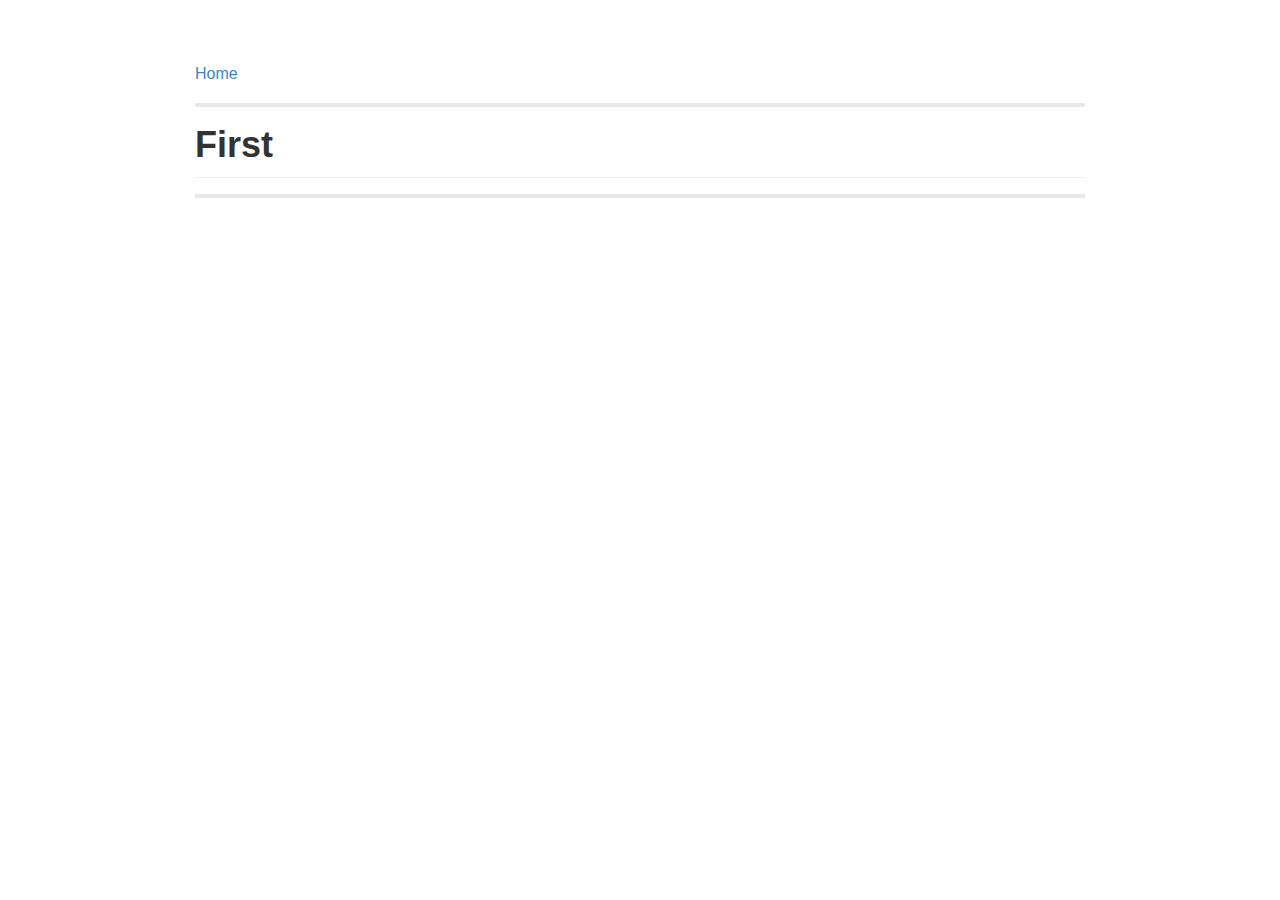
<file: pages/first.html>
<!DOCTYPE html><html><head><meta charset="utf-8"><meta name="viewport" content="width=device-width, initial-scale=1"><style>body {
  max-width: 980px;
  margin: 16px auto;
}

body .markdown-body
{
  padding: 45px;
}

@font-face {
  font-family: fontawesome-mini;
  src: url([data-uri]) format('woff');
}

.markdown-body {
  font-family: sans-serif;
  -ms-text-size-adjust: 100%;
  -webkit-text-size-adjust: 100%;
  color: #333333;
  overflow: hidden;
  font-family: "Helvetica Neue", Helvetica, "Segoe UI", Arial, freesans, sans-serif;
  font-size: 16px;
  line-height: 1.6;
  word-wrap: break-word;
}

.markdown-body a {
  background: transparent;
}

.markdown-body a:active,
.markdown-body a:hover {
  outline: 0;
}

.markdown-body b,
.markdown-body strong {
  font-weight: bold;
}

.markdown-body mark {
  background: #ff0;
  color: #000;
  font-style: italic;
  font-weight: bold;
}

.markdown-body sub,
.markdown-body sup {
  font-size: 75%;
  line-height: 0;
  position: relative;
  vertical-align: baseline;
}
.markdown-body sup {
  top: -0.5em;
}
.markdown-body sub {
  bottom: -0.25em;
}

.markdown-body h1 {
  font-size: 2em;
  margin: 0.67em 0;
}

.markdown-body img {
  border: 0;
}

.markdown-body hr {
  -moz-box-sizing: content-box;
  box-sizing: content-box;
  height: 0;
}

.markdown-body pre {
  overflow: auto;
}

.markdown-body code,
.markdown-body kbd,
.markdown-body pre,
.markdown-body samp {
  font-family: monospace, monospace;
  font-size: 1em;
}

.markdown-body input {
  color: inherit;
  font: inherit;
  margin: 0;
}

.markdown-body html input[disabled] {
  cursor: default;
}

.markdown-body input {
  line-height: normal;
}

.markdown-body input[type="checkbox"] {
  box-sizing: border-box;
  padding: 0;
}

.markdown-body table {
  border-collapse: collapse;
  border-spacing: 0;
}

.markdown-body td,
.markdown-body th {
  padding: 0;
}

.markdown-body .codehilitetable,
.markdown-body .highlighttable {
  border: 0;
  border-spacing: 0;
}

.markdown-body .codehilitetable tr,
.markdown-body .highlighttable {
  border: 0;
}

.markdown-body .codehilitetable pre,
.markdown-body .codehilitetable div.codehilite,
.markdown-body .highlighttable pre,
.markdown-body .highlighttable div.highlight {
  margin: 0;
}

.markdown-body .linenos,
.markdown-body .code,
.markdown-body .codehilitetable td,
.markdown-body .highlighttable td {
  border: 0;
  padding: 0;
}

.markdown-body td:not(.linenos) .linenodiv {
  padding: 0 !important;
}

.markdown-body .code {
  width: 100%;
}

.markdown-body .linenos div pre,
.markdown-body .linenodiv pre,
.markdown-body .linenodiv {
  border: 0;
  -webkit-border-radius: 0;
  -moz-border-radius: 0;
  border-radius: 0;
  -webkit-border-top-left-radius: 3px;
  -webkit-border-bottom-left-radius: 3px;
  -moz-border-radius-topleft: 3px;
  -moz-border-radius-bottomleft: 3px;
  border-top-left-radius: 3px;
  border-bottom-left-radius: 3px;
}

.markdown-body .code div pre,
.markdown-body .code div {
  border: 0;
  -webkit-border-radius: 0;
  -moz-border-radius: 0;
  border-radius: 0;
  -webkit-border-top-right-radius: 3px;
  -webkit-border-bottom-right-radius: 3px;
  -moz-border-radius-topright: 3px;
  -moz-border-radius-bottomright: 3px;
  border-top-right-radius: 3px;
  border-bottom-right-radius: 3px;
}

.markdown-body * {
  -moz-box-sizing: border-box;
  box-sizing: border-box;
}

.markdown-body input {
  font: 13px Helvetica, arial, freesans, clean, sans-serif, "Segoe UI Emoji", "Segoe UI Symbol";
  line-height: 1.4;
}

.markdown-body a {
  color: #4183c4;
  text-decoration: none;
}

.markdown-body a:hover,
.markdown-body a:focus,
.markdown-body a:active {
  text-decoration: underline;
}

.markdown-body hr {
  height: 0;
  margin: 15px 0;
  overflow: hidden;
  background: transparent;
  border: 0;
  border-bottom: 1px solid #ddd;
}

.markdown-body hr:before,
.markdown-body hr:after {
  display: table;
  content: " ";
}

.markdown-body hr:after {
  clear: both;
}

.markdown-body h1,
.markdown-body h2,
.markdown-body h3,
.markdown-body h4,
.markdown-body h5,
.markdown-body h6 {
  margin-top: 15px;
  margin-bottom: 15px;
  line-height: 1.1;
}

.markdown-body h1 {
  font-size: 30px;
}

.markdown-body h2 {
  font-size: 21px;
}

.markdown-body h3 {
  font-size: 16px;
}

.markdown-body h4 {
  font-size: 14px;
}

.markdown-body h5 {
  font-size: 12px;
}

.markdown-body h6 {
  font-size: 11px;
}

.markdown-body blockquote {
  margin: 0;
}

.markdown-body ul,
.markdown-body ol {
  padding: 0;
  margin-top: 0;
  margin-bottom: 0;
}

.markdown-body ol ol,
.markdown-body ul ol {
  list-style-type: lower-roman;
}

.markdown-body ul ul ol,
.markdown-body ul ol ol,
.markdown-body ol ul ol,
.markdown-body ol ol ol {
  list-style-type: lower-alpha;
}

.markdown-body dd {
  margin-left: 0;
}

.markdown-body code,
.markdown-body pre,
.markdown-body samp {
  font-family: Consolas, "Liberation Mono", Menlo, Courier, monospace;
  font-size: 12px;
}

.markdown-body pre {
  margin-top: 0;
  margin-bottom: 0;
}

.markdown-body kbd {
  background-color: #e7e7e7;
  background-image: -moz-linear-gradient(#fefefe, #e7e7e7);
  background-image: -webkit-linear-gradient(#fefefe, #e7e7e7);
  background-image: linear-gradient(#fefefe, #e7e7e7);
  background-repeat: repeat-x;
  border-radius: 2px;
  border: 1px solid #cfcfcf;
  color: #000;
  padding: 3px 5px;
  line-height: 10px;
  font: 11px Consolas, "Liberation Mono", Menlo, Courier, monospace;
  display: inline-block;
}

.markdown-body>*:first-child {
  margin-top: 0 !important;
}

.markdown-body>*:last-child {
  margin-bottom: 0 !important;
}

.markdown-body .headerlink {
  font: normal 400 16px fontawesome-mini;
  vertical-align: middle;
  margin-left: -16px;
  float: left;
  display: inline-block;
  text-decoration: none;
  opacity: 0;
  color: #333;
}

.markdown-body .headerlink:focus {
  outline: none;
}

.markdown-body h1 .headerlink {
  margin-top: 0.8rem;
}

.markdown-body h2 .headerlink,
.markdown-body h3 .headerlink {
  margin-top: 0.6rem;
}

.markdown-body h4 .headerlink {
  margin-top: 0.2rem;
}

.markdown-body h5 .headerlink,
.markdown-body h6 .headerlink {
  margin-top: 0;
}

.markdown-body .headerlink:hover,
.markdown-body h1:hover .headerlink,
.markdown-body h2:hover .headerlink,
.markdown-body h3:hover .headerlink,
.markdown-body h4:hover .headerlink,
.markdown-body h5:hover .headerlink,
.markdown-body h6:hover .headerlink {
  opacity: 1;
  text-decoration: none;
}

.markdown-body h1 {
  padding-bottom: 0.3em;
  font-size: 2.25em;
  line-height: 1.2;
  border-bottom: 1px solid #eee;
}

.markdown-body h2 {
  padding-bottom: 0.3em;
  font-size: 1.75em;
  line-height: 1.225;
  border-bottom: 1px solid #eee;
}

.markdown-body h3 {
  font-size: 1.5em;
  line-height: 1.43;
}

.markdown-body h4 {
  font-size: 1.25em;
}

.markdown-body h5 {
  font-size: 1em;
}

.markdown-body h6 {
  font-size: 1em;
  color: #777;
}

.markdown-body p,
.markdown-body blockquote,
.markdown-body ul,
.markdown-body ol,
.markdown-body dl,
.markdown-body table,
.markdown-body pre,
.markdown-body .admonition {
  margin-top: 0;
  margin-bottom: 16px;
}

.markdown-body hr {
  height: 4px;
  padding: 0;
  margin: 16px 0;
  background-color: #e7e7e7;
  border: 0 none;
}

.markdown-body ul,
.markdown-body ol {
  padding-left: 2em;
}

.markdown-body ul ul,
.markdown-body ul ol,
.markdown-body ol ol,
.markdown-body ol ul {
  margin-top: 0;
  margin-bottom: 0;
}

.markdown-body li>p {
  margin-top: 16px;
}

.markdown-body dl {
  padding: 0;
}

.markdown-body dl dt {
  padding: 0;
  margin-top: 16px;
  font-size: 1em;
  font-style: italic;
  font-weight: bold;
}

.markdown-body dl dd {
  padding: 0 16px;
  margin-bottom: 16px;
}

.markdown-body blockquote {
  padding: 0 15px;
  color: #777;
  border-left: 4px solid #ddd;
}

.markdown-body blockquote>:first-child {
  margin-top: 0;
}

.markdown-body blockquote>:last-child {
  margin-bottom: 0;
}

.markdown-body table {
  display: block;
  width: 100%;
  overflow: auto;
  word-break: normal;
  word-break: keep-all;
}

.markdown-body table th {
  font-weight: bold;
}

.markdown-body table th,
.markdown-body table td {
  padding: 6px 13px;
  border: 1px solid #ddd;
}

.markdown-body table tr {
  background-color: #fff;
  border-top: 1px solid #ccc;
}

.markdown-body table tr:nth-child(2n) {
  background-color: #f8f8f8;
}

.markdown-body img {
  max-width: 100%;
  -moz-box-sizing: border-box;
  box-sizing: border-box;
}

.markdown-body code,
.markdown-body samp {
  padding: 0;
  padding-top: 0.2em;
  padding-bottom: 0.2em;
  margin: 0;
  font-size: 85%;
  border-radius: 3px;
}

.markdown-body code:not(.highlight):not(.codehilite), .markdown-body samp {
  background-color: rgba(0,0,0,0.04);
}

.markdown-body code:before,
.markdown-body code:after {
  letter-spacing: -0.2em;
  content: "\00a0";
}

.markdown-body pre>code {
  padding: 0;
  margin: 0;
  font-size: 100%;
  word-break: normal;
  white-space: pre;
  background: transparent;
  border: 0;
}

.markdown-body .codehilite,
.markdown-body .highlight {
  margin-bottom: 16px;
}

.markdown-body .codehilite pre,
.markdown-body .highlight pre,
.markdown-body pre {
  padding: 16px;
  overflow: auto;
  font-size: 85%;
  line-height: 1.45;
}

.markdown-body .codehilite,
.markdown-body .highlight,
.markdown-body pre {
  border-radius: 3px;
}

.markdown-body :not(.highlight) > pre {
  background-color: #f7f7f7;
}

.markdown-body .codehilite pre,
.markdown-body .highlight pre {
  margin-bottom: 0;
  word-break: normal;
}

.markdown-body pre {
  word-wrap: normal;
}

.markdown-body pre code {
  display: inline;
  max-width: initial;
  padding: 0;
  margin: 0;
  overflow: initial;
  line-height: inherit;
  word-wrap: normal;
  background-color: transparent;
  border: 0;
}

.markdown-body pre code:before,
.markdown-body pre code:after {
  content: normal;
}

/* Admonition */
.markdown-body .admonition {
  -webkit-border-radius: 3px;
  -moz-border-radius: 3px;
  position: relative;
  border-radius: 3px;
  border: 1px solid #e0e0e0;
  border-left: 6px solid #333;
  padding: 10px 10px 10px 30px;
}

.markdown-body .admonition table {
  color: #333;
}

.markdown-body .admonition p {
  padding: 0;
}

.markdown-body .admonition-title {
  font-weight: bold;
  margin: 0;
}

.markdown-body .admonition>.admonition-title {
  color: #333;
}

.markdown-body .attention>.admonition-title {
  color: #a6d796;
}

.markdown-body .caution>.admonition-title {
  color: #d7a796;
}

.markdown-body .hint>.admonition-title {
  color: #96c6d7;
}

.markdown-body .danger>.admonition-title {
  color: #c25f77;
}

.markdown-body .question>.admonition-title {
  color: #96a6d7;
}

.markdown-body .note>.admonition-title {
  color: #d7c896;
}

.markdown-body .admonition:before,
.markdown-body .attention:before,
.markdown-body .caution:before,
.markdown-body .hint:before,
.markdown-body .danger:before,
.markdown-body .question:before,
.markdown-body .note:before {
  font: normal normal 16px fontawesome-mini;
  -moz-osx-font-smoothing: grayscale;
  -webkit-user-select: none;
  -moz-user-select: none;
  -ms-user-select: none;
  user-select: none;
  line-height: 1.5;
  color: #333;
  position: absolute;
  left: 0;
  top: 0;
  padding-top: 10px;
  padding-left: 10px;
}

.markdown-body .admonition:before {
  content: "\f056\00a0";
  color: 333;
}

.markdown-body .attention:before {
  content: "\f058\00a0";
  color: #a6d796;
}

.markdown-body .caution:before {
  content: "\f06a\00a0";
  color: #d7a796;
}

.markdown-body .hint:before {
  content: "\f05a\00a0";
  color: #96c6d7;
}

.markdown-body .danger:before {
  content: "\f057\00a0";
  color: #c25f77;
}

.markdown-body .question:before {
  content: "\f059\00a0";
  color: #96a6d7;
}

.markdown-body .note:before {
  content: "\f040\00a0";
  color: #d7c896;
}

.markdown-body .admonition::after {
  content: normal;
}

.markdown-body .attention {
  border-left: 6px solid #a6d796;
}

.markdown-body .caution {
  border-left: 6px solid #d7a796;
}

.markdown-body .hint {
  border-left: 6px solid #96c6d7;
}

.markdown-body .danger {
  border-left: 6px solid #c25f77;
}

.markdown-body .question {
  border-left: 6px solid #96a6d7;
}

.markdown-body .note {
  border-left: 6px solid #d7c896;
}

.markdown-body .admonition>*:first-child {
  margin-top: 0 !important;
}

.markdown-body .admonition>*:last-child {
  margin-bottom: 0 !important;
}

/* progress bar*/
.markdown-body .progress {
  display: block;
  width: 300px;
  margin: 10px 0;
  height: 24px;
  -webkit-border-radius: 3px;
  -moz-border-radius: 3px;
  border-radius: 3px;
  background-color: #ededed;
  position: relative;
  box-shadow: inset -1px 1px 3px rgba(0, 0, 0, .1);
}

.markdown-body .progress-label {
  position: absolute;
  text-align: center;
  font-weight: bold;
  width: 100%; margin: 0;
  line-height: 24px;
  color: #333;
  text-shadow: 1px 1px 0 #fefefe, -1px -1px 0 #fefefe, -1px 1px 0 #fefefe, 1px -1px 0 #fefefe, 0 1px 0 #fefefe, 0 -1px 0 #fefefe, 1px 0 0 #fefefe, -1px 0 0 #fefefe, 1px 1px 2px #000;
  -webkit-font-smoothing: antialiased !important;
  white-space: nowrap;
  overflow: hidden;
}

.markdown-body .progress-bar {
  height: 24px;
  float: left;
  -webkit-border-radius: 3px;
  -moz-border-radius: 3px;
  border-radius: 3px;
  background-color: #96c6d7;
  box-shadow: inset 0 1px 0 rgba(255, 255, 255, .5), inset 0 -1px 0 rgba(0, 0, 0, .1);
  background-size: 30px 30px;
  background-image: -webkit-linear-gradient(
    135deg, rgba(255, 255, 255, .4) 27%,
    transparent 27%,
    transparent 52%, rgba(255, 255, 255, .4) 52%,
    rgba(255, 255, 255, .4) 77%,
    transparent 77%, transparent
  );
  background-image: -moz-linear-gradient(
    135deg,
    rgba(255, 255, 255, .4) 27%, transparent 27%,
    transparent 52%, rgba(255, 255, 255, .4) 52%,
    rgba(255, 255, 255, .4) 77%, transparent 77%,
    transparent
  );
  background-image: -ms-linear-gradient(
    135deg,
    rgba(255, 255, 255, .4) 27%, transparent 27%,
    transparent 52%, rgba(255, 255, 255, .4) 52%,
    rgba(255, 255, 255, .4) 77%, transparent 77%,
    transparent
  );
  background-image: -o-linear-gradient(
    135deg,
    rgba(255, 255, 255, .4) 27%, transparent 27%,
    transparent 52%, rgba(255, 255, 255, .4) 52%,
    rgba(255, 255, 255, .4) 77%, transparent 77%,
    transparent
  );
  background-image: linear-gradient(
    135deg,
    rgba(255, 255, 255, .4) 27%, transparent 27%,
    transparent 52%, rgba(255, 255, 255, .4) 52%,
    rgba(255, 255, 255, .4) 77%, transparent 77%,
    transparent
  );
}

.markdown-body .progress-100plus .progress-bar {
  background-color: #a6d796;
}

.markdown-body .progress-80plus .progress-bar {
  background-color: #c6d796;
}

.markdown-body .progress-60plus .progress-bar {
  background-color: #d7c896;
}

.markdown-body .progress-40plus .progress-bar {
  background-color: #d7a796;
}

.markdown-body .progress-20plus .progress-bar {
  background-color: #d796a6;
}

.markdown-body .progress-0plus .progress-bar {
  background-color: #c25f77;
}

.markdown-body .candystripe-animate .progress-bar{
  -webkit-animation: animate-stripes 3s linear infinite;
  -moz-animation: animate-stripes 3s linear infinite;
  animation: animate-stripes 3s linear infinite;
}

@-webkit-keyframes animate-stripes {
  0% {
    background-position: 0 0;
  }

  100% {
    background-position: 60px 0;
  }
}

@-moz-keyframes animate-stripes {
  0% {
    background-position: 0 0;
  }

  100% {
    background-position: 60px 0;
  }
}

@keyframes animate-stripes {
  0% {
    background-position: 0 0;
  }

  100% {
    background-position: 60px 0;
  }
}

.markdown-body .gloss .progress-bar {
  box-shadow:
    inset 0 4px 12px rgba(255, 255, 255, .7),
    inset 0 -12px 0 rgba(0, 0, 0, .05);
}

/* MultiMarkdown Critic Blocks */
.markdown-body .critic_mark {
  background: #ff0;
}

.markdown-body .critic_delete {
  color: #c82829;
  text-decoration: line-through;
}

.markdown-body .critic_insert {
  color: #718c00 ;
  text-decoration: underline;
}

.markdown-body .critic_comment {
  color: #8e908c;
  font-style: italic;
}

.markdown-body .headeranchor {
  font: normal normal 16px fontawesome-mini;
  line-height: 1;
  display: inline-block;
  text-decoration: none;
  -webkit-font-smoothing: antialiased;
  -moz-osx-font-smoothing: grayscale;
  -webkit-user-select: none;
  -moz-user-select: none;
  -ms-user-select: none;
  user-select: none;
}

.headeranchor:before {
  content: '\e157';
}

.markdown-body .task-list-item {
  list-style-type: none;
}

.markdown-body .task-list-item+.task-list-item {
  margin-top: 3px;
}

.markdown-body .task-list-item input {
  margin: 0 4px 0.25em -20px;
  vertical-align: middle;
}

.markdown-body diagram-div, .markdown-body div.uml-sequence-diagram, .markdown-body, div.uml-flowchart {
  overflow: auto;
}

/* Media */
@media only screen and (min-width: 480px) {
  .markdown-body {
    font-size:14px;
  }
}

@media only screen and (min-width: 768px) {
  .markdown-body {
    font-size:16px;
  }
}

@media print {
  .markdown-body * {
    background: transparent !important;
    color: black !important;
    filter:none !important;
    -ms-filter: none !important;
  }

  .markdown-body {
    font-size:12pt;
    max-width:100%;
    outline:none;
    border: 0;
  }

  .markdown-body a,
  .markdown-body a:visited {
    text-decoration: underline;
  }

  .markdown-body .headeranchor-link {
    display: none;
  }

  .markdown-body a[href]:after {
    content: " (" attr(href) ")";
  }

  .markdown-body abbr[title]:after {
    content: " (" attr(title) ")";
  }

  .markdown-body .ir a:after,
  .markdown-body a[href^="javascript:"]:after,
  .markdown-body a[href^="#"]:after {
    content: "";
  }

  .markdown-body pre {
    white-space: pre;
    white-space: pre-wrap;
    word-wrap: break-word;
  }

  .markdown-body pre,
  .markdown-body blockquote {
    border: 1px solid #999;
    padding-right: 1em;
    page-break-inside: avoid;
  }

  .markdown-body .progress,
  .markdown-body .progress-bar {
    -moz-box-shadow: none;
    -webkit-box-shadow: none;
    box-shadow: none;
  }

  .markdown-body .progress {
    border: 1px solid #ddd;
  }

  .markdown-body .progress-bar {
    height: 22px;
    border-right: 1px solid #ddd;
  }

  .markdown-body tr,
  .markdown-body img {
    page-break-inside: avoid;
  }

  .markdown-body img {
    max-width: 100% !important;
  }

  .markdown-body p,
  .markdown-body h2,
  .markdown-body h3 {
    orphans: 3;
    widows: 3;
  }

  .markdown-body h2,
  .markdown-body h3 {
    page-break-after: avoid;
  }
}
</style><style>/*GitHub*/
.highlight {background-color:#f7f7f7;color:#333333;}
.highlight .hll {background-color:#ffffcc;}
.highlight .c{color:#999988;font-style:italic}
.highlight .err{color:#a61717;background-color:#e3d2d2}
.highlight .k{font-weight:bold}
.highlight .o{font-weight:bold}
.highlight .cm{color:#999988;font-style:italic}
.highlight .cp{color:#999999;font-weight:bold}
.highlight .c1{color:#999988;font-style:italic}
.highlight .cs{color:#999999;font-weight:bold;font-style:italic}
.highlight .gd{color:#000000;background-color:#ffdddd}
.highlight .ge{font-style:italic}
.highlight .gr{color:#aa0000}
.highlight .gh{color:#999999}
.highlight .gi{color:#000000;background-color:#ddffdd}
.highlight .go{color:#888888}
.highlight .gp{color:#555555}
.highlight .gs{font-weight:bold}
.highlight .gu{color:#800080;font-weight:bold}
.highlight .gt{color:#aa0000}
.highlight .kc{font-weight:bold}
.highlight .kd{font-weight:bold}
.highlight .kn{font-weight:bold}
.highlight .kp{font-weight:bold}
.highlight .kr{font-weight:bold}
.highlight .kt{color:#445588;font-weight:bold}
.highlight .m{color:#009999}
.highlight .s{color:#dd1144}
.highlight .n{color:#333333}
.highlight .na{color:teal}
.highlight .nb{color:#0086b3}
.highlight .nc{color:#445588;font-weight:bold}
.highlight .no{color:teal}
.highlight .ni{color:purple}
.highlight .ne{color:#990000;font-weight:bold}
.highlight .nf{color:#990000;font-weight:bold}
.highlight .nn{color:#555555}
.highlight .nt{color:navy}
.highlight .nv{color:teal}
.highlight .ow{font-weight:bold}
.highlight .w{color:#bbbbbb}
.highlight .mf{color:#009999}
.highlight .mh{color:#009999}
.highlight .mi{color:#009999}
.highlight .mo{color:#009999}
.highlight .sb{color:#dd1144}
.highlight .sc{color:#dd1144}
.highlight .sd{color:#dd1144}
.highlight .s2{color:#dd1144}
.highlight .se{color:#dd1144}
.highlight .sh{color:#dd1144}
.highlight .si{color:#dd1144}
.highlight .sx{color:#dd1144}
.highlight .sr{color:#009926}
.highlight .s1{color:#dd1144}
.highlight .ss{color:#990073}
.highlight .bp{color:#999999}
.highlight .vc{color:teal}
.highlight .vg{color:teal}
.highlight .vi{color:teal}
.highlight .il{color:#009999}
.highlight .gc{color:#999;background-color:#EAF2F5}
</style><title>first</title></head><body><article class="markdown-body"><p><a href="https://jim20220214.github.io/Site/">Home</a></p>
<hr />
<h1 id="first">First<a class="headerlink" href="#first" title="Permanent link"></a></h1>
<hr /></article></body></html>
</file>
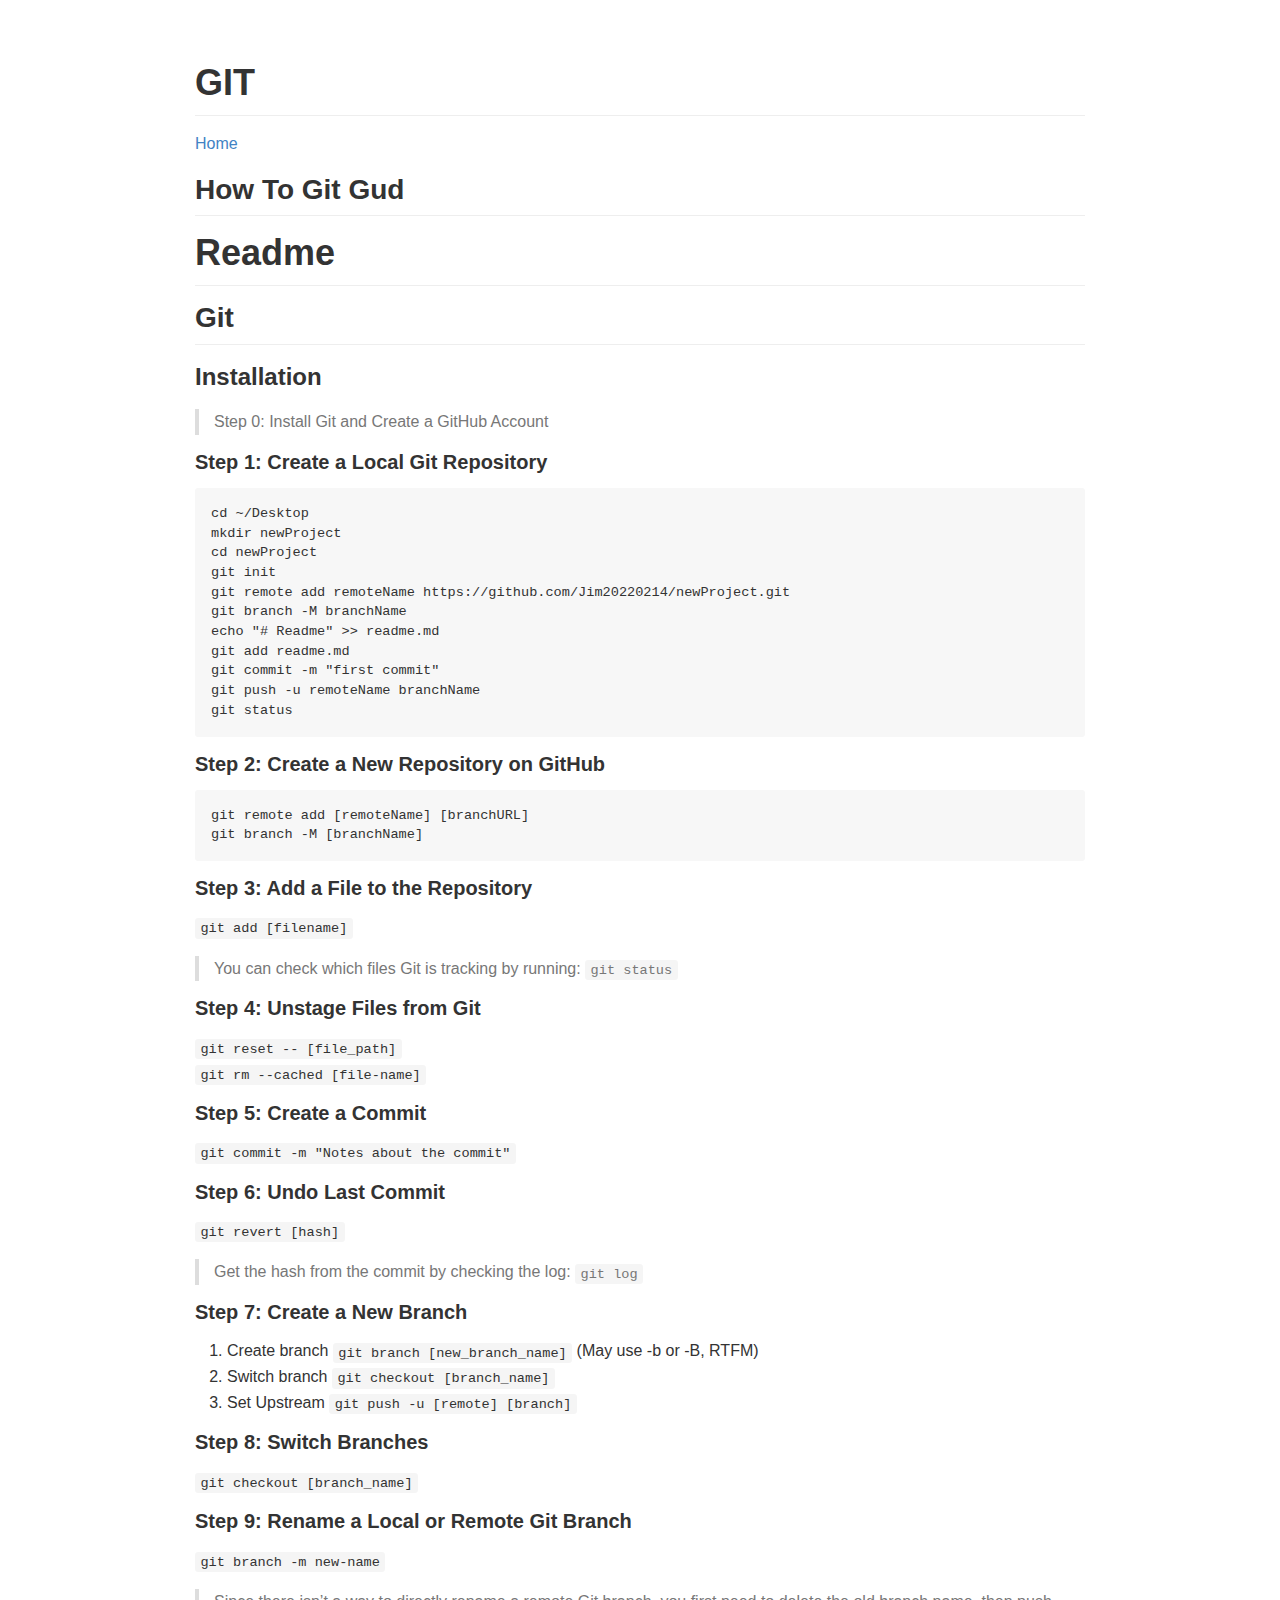
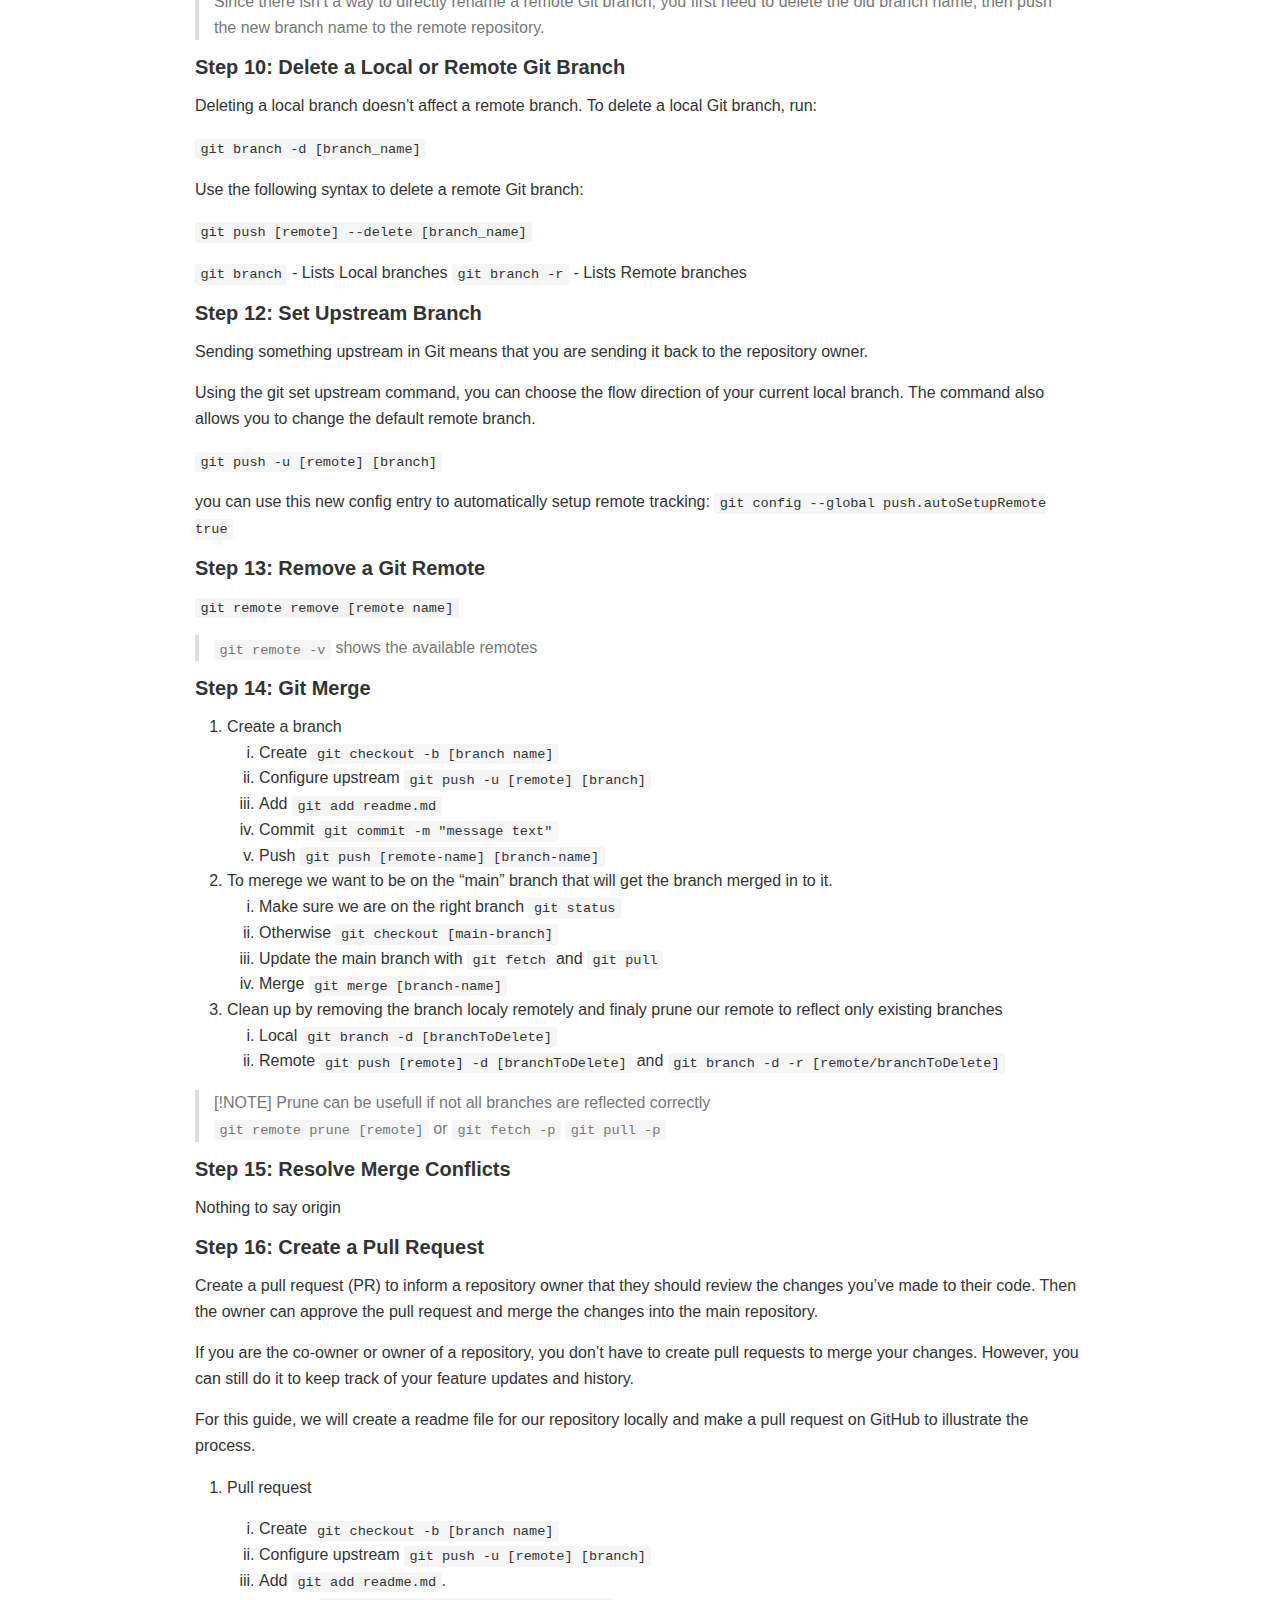
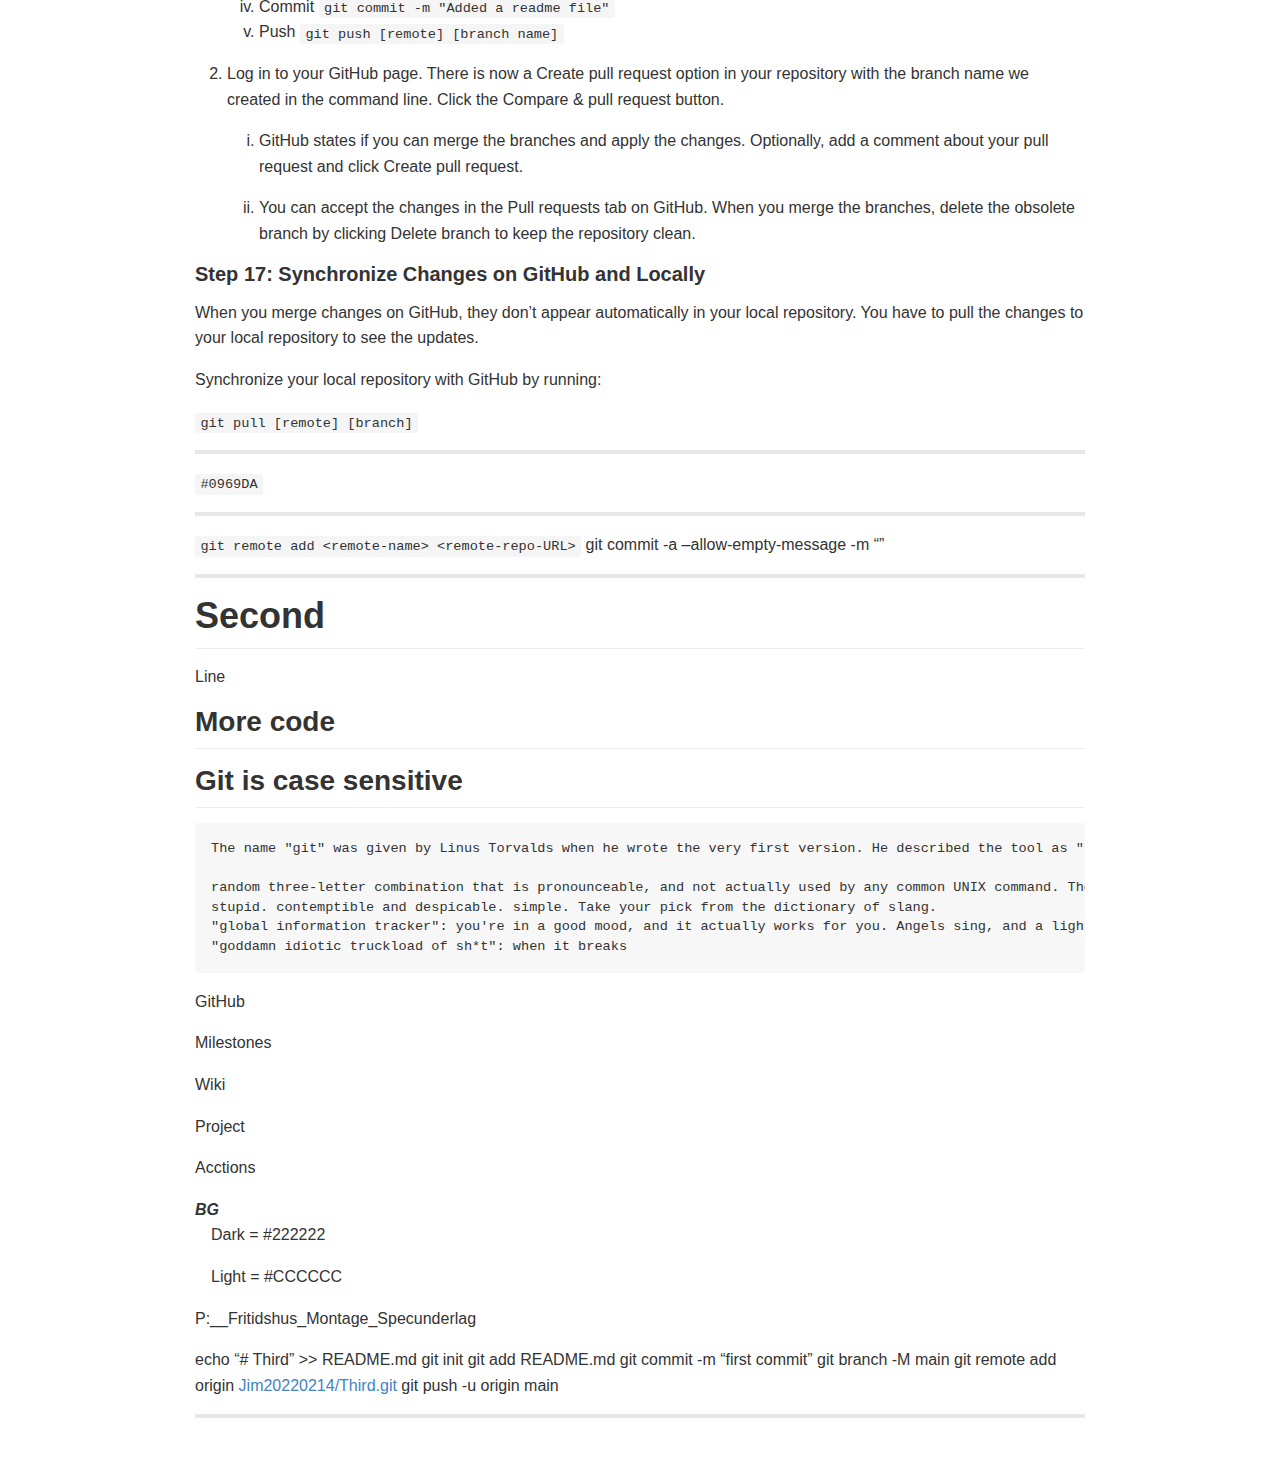
<file: pages/git.html>
<!DOCTYPE html><html><head><meta charset="utf-8"><meta name="viewport" content="width=device-width, initial-scale=1"><style>body {
  max-width: 980px;
  margin: 16px auto;
}

body .markdown-body
{
  padding: 45px;
}

@font-face {
  font-family: fontawesome-mini;
  src: url([data-uri]) format('woff');
}

.markdown-body {
  font-family: sans-serif;
  -ms-text-size-adjust: 100%;
  -webkit-text-size-adjust: 100%;
  color: #333333;
  overflow: hidden;
  font-family: "Helvetica Neue", Helvetica, "Segoe UI", Arial, freesans, sans-serif;
  font-size: 16px;
  line-height: 1.6;
  word-wrap: break-word;
}

.markdown-body a {
  background: transparent;
}

.markdown-body a:active,
.markdown-body a:hover {
  outline: 0;
}

.markdown-body b,
.markdown-body strong {
  font-weight: bold;
}

.markdown-body mark {
  background: #ff0;
  color: #000;
  font-style: italic;
  font-weight: bold;
}

.markdown-body sub,
.markdown-body sup {
  font-size: 75%;
  line-height: 0;
  position: relative;
  vertical-align: baseline;
}
.markdown-body sup {
  top: -0.5em;
}
.markdown-body sub {
  bottom: -0.25em;
}

.markdown-body h1 {
  font-size: 2em;
  margin: 0.67em 0;
}

.markdown-body img {
  border: 0;
}

.markdown-body hr {
  -moz-box-sizing: content-box;
  box-sizing: content-box;
  height: 0;
}

.markdown-body pre {
  overflow: auto;
}

.markdown-body code,
.markdown-body kbd,
.markdown-body pre,
.markdown-body samp {
  font-family: monospace, monospace;
  font-size: 1em;
}

.markdown-body input {
  color: inherit;
  font: inherit;
  margin: 0;
}

.markdown-body html input[disabled] {
  cursor: default;
}

.markdown-body input {
  line-height: normal;
}

.markdown-body input[type="checkbox"] {
  box-sizing: border-box;
  padding: 0;
}

.markdown-body table {
  border-collapse: collapse;
  border-spacing: 0;
}

.markdown-body td,
.markdown-body th {
  padding: 0;
}

.markdown-body .codehilitetable,
.markdown-body .highlighttable {
  border: 0;
  border-spacing: 0;
}

.markdown-body .codehilitetable tr,
.markdown-body .highlighttable {
  border: 0;
}

.markdown-body .codehilitetable pre,
.markdown-body .codehilitetable div.codehilite,
.markdown-body .highlighttable pre,
.markdown-body .highlighttable div.highlight {
  margin: 0;
}

.markdown-body .linenos,
.markdown-body .code,
.markdown-body .codehilitetable td,
.markdown-body .highlighttable td {
  border: 0;
  padding: 0;
}

.markdown-body td:not(.linenos) .linenodiv {
  padding: 0 !important;
}

.markdown-body .code {
  width: 100%;
}

.markdown-body .linenos div pre,
.markdown-body .linenodiv pre,
.markdown-body .linenodiv {
  border: 0;
  -webkit-border-radius: 0;
  -moz-border-radius: 0;
  border-radius: 0;
  -webkit-border-top-left-radius: 3px;
  -webkit-border-bottom-left-radius: 3px;
  -moz-border-radius-topleft: 3px;
  -moz-border-radius-bottomleft: 3px;
  border-top-left-radius: 3px;
  border-bottom-left-radius: 3px;
}

.markdown-body .code div pre,
.markdown-body .code div {
  border: 0;
  -webkit-border-radius: 0;
  -moz-border-radius: 0;
  border-radius: 0;
  -webkit-border-top-right-radius: 3px;
  -webkit-border-bottom-right-radius: 3px;
  -moz-border-radius-topright: 3px;
  -moz-border-radius-bottomright: 3px;
  border-top-right-radius: 3px;
  border-bottom-right-radius: 3px;
}

.markdown-body * {
  -moz-box-sizing: border-box;
  box-sizing: border-box;
}

.markdown-body input {
  font: 13px Helvetica, arial, freesans, clean, sans-serif, "Segoe UI Emoji", "Segoe UI Symbol";
  line-height: 1.4;
}

.markdown-body a {
  color: #4183c4;
  text-decoration: none;
}

.markdown-body a:hover,
.markdown-body a:focus,
.markdown-body a:active {
  text-decoration: underline;
}

.markdown-body hr {
  height: 0;
  margin: 15px 0;
  overflow: hidden;
  background: transparent;
  border: 0;
  border-bottom: 1px solid #ddd;
}

.markdown-body hr:before,
.markdown-body hr:after {
  display: table;
  content: " ";
}

.markdown-body hr:after {
  clear: both;
}

.markdown-body h1,
.markdown-body h2,
.markdown-body h3,
.markdown-body h4,
.markdown-body h5,
.markdown-body h6 {
  margin-top: 15px;
  margin-bottom: 15px;
  line-height: 1.1;
}

.markdown-body h1 {
  font-size: 30px;
}

.markdown-body h2 {
  font-size: 21px;
}

.markdown-body h3 {
  font-size: 16px;
}

.markdown-body h4 {
  font-size: 14px;
}

.markdown-body h5 {
  font-size: 12px;
}

.markdown-body h6 {
  font-size: 11px;
}

.markdown-body blockquote {
  margin: 0;
}

.markdown-body ul,
.markdown-body ol {
  padding: 0;
  margin-top: 0;
  margin-bottom: 0;
}

.markdown-body ol ol,
.markdown-body ul ol {
  list-style-type: lower-roman;
}

.markdown-body ul ul ol,
.markdown-body ul ol ol,
.markdown-body ol ul ol,
.markdown-body ol ol ol {
  list-style-type: lower-alpha;
}

.markdown-body dd {
  margin-left: 0;
}

.markdown-body code,
.markdown-body pre,
.markdown-body samp {
  font-family: Consolas, "Liberation Mono", Menlo, Courier, monospace;
  font-size: 12px;
}

.markdown-body pre {
  margin-top: 0;
  margin-bottom: 0;
}

.markdown-body kbd {
  background-color: #e7e7e7;
  background-image: -moz-linear-gradient(#fefefe, #e7e7e7);
  background-image: -webkit-linear-gradient(#fefefe, #e7e7e7);
  background-image: linear-gradient(#fefefe, #e7e7e7);
  background-repeat: repeat-x;
  border-radius: 2px;
  border: 1px solid #cfcfcf;
  color: #000;
  padding: 3px 5px;
  line-height: 10px;
  font: 11px Consolas, "Liberation Mono", Menlo, Courier, monospace;
  display: inline-block;
}

.markdown-body>*:first-child {
  margin-top: 0 !important;
}

.markdown-body>*:last-child {
  margin-bottom: 0 !important;
}

.markdown-body .headerlink {
  font: normal 400 16px fontawesome-mini;
  vertical-align: middle;
  margin-left: -16px;
  float: left;
  display: inline-block;
  text-decoration: none;
  opacity: 0;
  color: #333;
}

.markdown-body .headerlink:focus {
  outline: none;
}

.markdown-body h1 .headerlink {
  margin-top: 0.8rem;
}

.markdown-body h2 .headerlink,
.markdown-body h3 .headerlink {
  margin-top: 0.6rem;
}

.markdown-body h4 .headerlink {
  margin-top: 0.2rem;
}

.markdown-body h5 .headerlink,
.markdown-body h6 .headerlink {
  margin-top: 0;
}

.markdown-body .headerlink:hover,
.markdown-body h1:hover .headerlink,
.markdown-body h2:hover .headerlink,
.markdown-body h3:hover .headerlink,
.markdown-body h4:hover .headerlink,
.markdown-body h5:hover .headerlink,
.markdown-body h6:hover .headerlink {
  opacity: 1;
  text-decoration: none;
}

.markdown-body h1 {
  padding-bottom: 0.3em;
  font-size: 2.25em;
  line-height: 1.2;
  border-bottom: 1px solid #eee;
}

.markdown-body h2 {
  padding-bottom: 0.3em;
  font-size: 1.75em;
  line-height: 1.225;
  border-bottom: 1px solid #eee;
}

.markdown-body h3 {
  font-size: 1.5em;
  line-height: 1.43;
}

.markdown-body h4 {
  font-size: 1.25em;
}

.markdown-body h5 {
  font-size: 1em;
}

.markdown-body h6 {
  font-size: 1em;
  color: #777;
}

.markdown-body p,
.markdown-body blockquote,
.markdown-body ul,
.markdown-body ol,
.markdown-body dl,
.markdown-body table,
.markdown-body pre,
.markdown-body .admonition {
  margin-top: 0;
  margin-bottom: 16px;
}

.markdown-body hr {
  height: 4px;
  padding: 0;
  margin: 16px 0;
  background-color: #e7e7e7;
  border: 0 none;
}

.markdown-body ul,
.markdown-body ol {
  padding-left: 2em;
}

.markdown-body ul ul,
.markdown-body ul ol,
.markdown-body ol ol,
.markdown-body ol ul {
  margin-top: 0;
  margin-bottom: 0;
}

.markdown-body li>p {
  margin-top: 16px;
}

.markdown-body dl {
  padding: 0;
}

.markdown-body dl dt {
  padding: 0;
  margin-top: 16px;
  font-size: 1em;
  font-style: italic;
  font-weight: bold;
}

.markdown-body dl dd {
  padding: 0 16px;
  margin-bottom: 16px;
}

.markdown-body blockquote {
  padding: 0 15px;
  color: #777;
  border-left: 4px solid #ddd;
}

.markdown-body blockquote>:first-child {
  margin-top: 0;
}

.markdown-body blockquote>:last-child {
  margin-bottom: 0;
}

.markdown-body table {
  display: block;
  width: 100%;
  overflow: auto;
  word-break: normal;
  word-break: keep-all;
}

.markdown-body table th {
  font-weight: bold;
}

.markdown-body table th,
.markdown-body table td {
  padding: 6px 13px;
  border: 1px solid #ddd;
}

.markdown-body table tr {
  background-color: #fff;
  border-top: 1px solid #ccc;
}

.markdown-body table tr:nth-child(2n) {
  background-color: #f8f8f8;
}

.markdown-body img {
  max-width: 100%;
  -moz-box-sizing: border-box;
  box-sizing: border-box;
}

.markdown-body code,
.markdown-body samp {
  padding: 0;
  padding-top: 0.2em;
  padding-bottom: 0.2em;
  margin: 0;
  font-size: 85%;
  border-radius: 3px;
}

.markdown-body code:not(.highlight):not(.codehilite), .markdown-body samp {
  background-color: rgba(0,0,0,0.04);
}

.markdown-body code:before,
.markdown-body code:after {
  letter-spacing: -0.2em;
  content: "\00a0";
}

.markdown-body pre>code {
  padding: 0;
  margin: 0;
  font-size: 100%;
  word-break: normal;
  white-space: pre;
  background: transparent;
  border: 0;
}

.markdown-body .codehilite,
.markdown-body .highlight {
  margin-bottom: 16px;
}

.markdown-body .codehilite pre,
.markdown-body .highlight pre,
.markdown-body pre {
  padding: 16px;
  overflow: auto;
  font-size: 85%;
  line-height: 1.45;
}

.markdown-body .codehilite,
.markdown-body .highlight,
.markdown-body pre {
  border-radius: 3px;
}

.markdown-body :not(.highlight) > pre {
  background-color: #f7f7f7;
}

.markdown-body .codehilite pre,
.markdown-body .highlight pre {
  margin-bottom: 0;
  word-break: normal;
}

.markdown-body pre {
  word-wrap: normal;
}

.markdown-body pre code {
  display: inline;
  max-width: initial;
  padding: 0;
  margin: 0;
  overflow: initial;
  line-height: inherit;
  word-wrap: normal;
  background-color: transparent;
  border: 0;
}

.markdown-body pre code:before,
.markdown-body pre code:after {
  content: normal;
}

/* Admonition */
.markdown-body .admonition {
  -webkit-border-radius: 3px;
  -moz-border-radius: 3px;
  position: relative;
  border-radius: 3px;
  border: 1px solid #e0e0e0;
  border-left: 6px solid #333;
  padding: 10px 10px 10px 30px;
}

.markdown-body .admonition table {
  color: #333;
}

.markdown-body .admonition p {
  padding: 0;
}

.markdown-body .admonition-title {
  font-weight: bold;
  margin: 0;
}

.markdown-body .admonition>.admonition-title {
  color: #333;
}

.markdown-body .attention>.admonition-title {
  color: #a6d796;
}

.markdown-body .caution>.admonition-title {
  color: #d7a796;
}

.markdown-body .hint>.admonition-title {
  color: #96c6d7;
}

.markdown-body .danger>.admonition-title {
  color: #c25f77;
}

.markdown-body .question>.admonition-title {
  color: #96a6d7;
}

.markdown-body .note>.admonition-title {
  color: #d7c896;
}

.markdown-body .admonition:before,
.markdown-body .attention:before,
.markdown-body .caution:before,
.markdown-body .hint:before,
.markdown-body .danger:before,
.markdown-body .question:before,
.markdown-body .note:before {
  font: normal normal 16px fontawesome-mini;
  -moz-osx-font-smoothing: grayscale;
  -webkit-user-select: none;
  -moz-user-select: none;
  -ms-user-select: none;
  user-select: none;
  line-height: 1.5;
  color: #333;
  position: absolute;
  left: 0;
  top: 0;
  padding-top: 10px;
  padding-left: 10px;
}

.markdown-body .admonition:before {
  content: "\f056\00a0";
  color: 333;
}

.markdown-body .attention:before {
  content: "\f058\00a0";
  color: #a6d796;
}

.markdown-body .caution:before {
  content: "\f06a\00a0";
  color: #d7a796;
}

.markdown-body .hint:before {
  content: "\f05a\00a0";
  color: #96c6d7;
}

.markdown-body .danger:before {
  content: "\f057\00a0";
  color: #c25f77;
}

.markdown-body .question:before {
  content: "\f059\00a0";
  color: #96a6d7;
}

.markdown-body .note:before {
  content: "\f040\00a0";
  color: #d7c896;
}

.markdown-body .admonition::after {
  content: normal;
}

.markdown-body .attention {
  border-left: 6px solid #a6d796;
}

.markdown-body .caution {
  border-left: 6px solid #d7a796;
}

.markdown-body .hint {
  border-left: 6px solid #96c6d7;
}

.markdown-body .danger {
  border-left: 6px solid #c25f77;
}

.markdown-body .question {
  border-left: 6px solid #96a6d7;
}

.markdown-body .note {
  border-left: 6px solid #d7c896;
}

.markdown-body .admonition>*:first-child {
  margin-top: 0 !important;
}

.markdown-body .admonition>*:last-child {
  margin-bottom: 0 !important;
}

/* progress bar*/
.markdown-body .progress {
  display: block;
  width: 300px;
  margin: 10px 0;
  height: 24px;
  -webkit-border-radius: 3px;
  -moz-border-radius: 3px;
  border-radius: 3px;
  background-color: #ededed;
  position: relative;
  box-shadow: inset -1px 1px 3px rgba(0, 0, 0, .1);
}

.markdown-body .progress-label {
  position: absolute;
  text-align: center;
  font-weight: bold;
  width: 100%; margin: 0;
  line-height: 24px;
  color: #333;
  text-shadow: 1px 1px 0 #fefefe, -1px -1px 0 #fefefe, -1px 1px 0 #fefefe, 1px -1px 0 #fefefe, 0 1px 0 #fefefe, 0 -1px 0 #fefefe, 1px 0 0 #fefefe, -1px 0 0 #fefefe, 1px 1px 2px #000;
  -webkit-font-smoothing: antialiased !important;
  white-space: nowrap;
  overflow: hidden;
}

.markdown-body .progress-bar {
  height: 24px;
  float: left;
  -webkit-border-radius: 3px;
  -moz-border-radius: 3px;
  border-radius: 3px;
  background-color: #96c6d7;
  box-shadow: inset 0 1px 0 rgba(255, 255, 255, .5), inset 0 -1px 0 rgba(0, 0, 0, .1);
  background-size: 30px 30px;
  background-image: -webkit-linear-gradient(
    135deg, rgba(255, 255, 255, .4) 27%,
    transparent 27%,
    transparent 52%, rgba(255, 255, 255, .4) 52%,
    rgba(255, 255, 255, .4) 77%,
    transparent 77%, transparent
  );
  background-image: -moz-linear-gradient(
    135deg,
    rgba(255, 255, 255, .4) 27%, transparent 27%,
    transparent 52%, rgba(255, 255, 255, .4) 52%,
    rgba(255, 255, 255, .4) 77%, transparent 77%,
    transparent
  );
  background-image: -ms-linear-gradient(
    135deg,
    rgba(255, 255, 255, .4) 27%, transparent 27%,
    transparent 52%, rgba(255, 255, 255, .4) 52%,
    rgba(255, 255, 255, .4) 77%, transparent 77%,
    transparent
  );
  background-image: -o-linear-gradient(
    135deg,
    rgba(255, 255, 255, .4) 27%, transparent 27%,
    transparent 52%, rgba(255, 255, 255, .4) 52%,
    rgba(255, 255, 255, .4) 77%, transparent 77%,
    transparent
  );
  background-image: linear-gradient(
    135deg,
    rgba(255, 255, 255, .4) 27%, transparent 27%,
    transparent 52%, rgba(255, 255, 255, .4) 52%,
    rgba(255, 255, 255, .4) 77%, transparent 77%,
    transparent
  );
}

.markdown-body .progress-100plus .progress-bar {
  background-color: #a6d796;
}

.markdown-body .progress-80plus .progress-bar {
  background-color: #c6d796;
}

.markdown-body .progress-60plus .progress-bar {
  background-color: #d7c896;
}

.markdown-body .progress-40plus .progress-bar {
  background-color: #d7a796;
}

.markdown-body .progress-20plus .progress-bar {
  background-color: #d796a6;
}

.markdown-body .progress-0plus .progress-bar {
  background-color: #c25f77;
}

.markdown-body .candystripe-animate .progress-bar{
  -webkit-animation: animate-stripes 3s linear infinite;
  -moz-animation: animate-stripes 3s linear infinite;
  animation: animate-stripes 3s linear infinite;
}

@-webkit-keyframes animate-stripes {
  0% {
    background-position: 0 0;
  }

  100% {
    background-position: 60px 0;
  }
}

@-moz-keyframes animate-stripes {
  0% {
    background-position: 0 0;
  }

  100% {
    background-position: 60px 0;
  }
}

@keyframes animate-stripes {
  0% {
    background-position: 0 0;
  }

  100% {
    background-position: 60px 0;
  }
}

.markdown-body .gloss .progress-bar {
  box-shadow:
    inset 0 4px 12px rgba(255, 255, 255, .7),
    inset 0 -12px 0 rgba(0, 0, 0, .05);
}

/* MultiMarkdown Critic Blocks */
.markdown-body .critic_mark {
  background: #ff0;
}

.markdown-body .critic_delete {
  color: #c82829;
  text-decoration: line-through;
}

.markdown-body .critic_insert {
  color: #718c00 ;
  text-decoration: underline;
}

.markdown-body .critic_comment {
  color: #8e908c;
  font-style: italic;
}

.markdown-body .headeranchor {
  font: normal normal 16px fontawesome-mini;
  line-height: 1;
  display: inline-block;
  text-decoration: none;
  -webkit-font-smoothing: antialiased;
  -moz-osx-font-smoothing: grayscale;
  -webkit-user-select: none;
  -moz-user-select: none;
  -ms-user-select: none;
  user-select: none;
}

.headeranchor:before {
  content: '\e157';
}

.markdown-body .task-list-item {
  list-style-type: none;
}

.markdown-body .task-list-item+.task-list-item {
  margin-top: 3px;
}

.markdown-body .task-list-item input {
  margin: 0 4px 0.25em -20px;
  vertical-align: middle;
}

.markdown-body diagram-div, .markdown-body div.uml-sequence-diagram, .markdown-body, div.uml-flowchart {
  overflow: auto;
}

/* Media */
@media only screen and (min-width: 480px) {
  .markdown-body {
    font-size:14px;
  }
}

@media only screen and (min-width: 768px) {
  .markdown-body {
    font-size:16px;
  }
}

@media print {
  .markdown-body * {
    background: transparent !important;
    color: black !important;
    filter:none !important;
    -ms-filter: none !important;
  }

  .markdown-body {
    font-size:12pt;
    max-width:100%;
    outline:none;
    border: 0;
  }

  .markdown-body a,
  .markdown-body a:visited {
    text-decoration: underline;
  }

  .markdown-body .headeranchor-link {
    display: none;
  }

  .markdown-body a[href]:after {
    content: " (" attr(href) ")";
  }

  .markdown-body abbr[title]:after {
    content: " (" attr(title) ")";
  }

  .markdown-body .ir a:after,
  .markdown-body a[href^="javascript:"]:after,
  .markdown-body a[href^="#"]:after {
    content: "";
  }

  .markdown-body pre {
    white-space: pre;
    white-space: pre-wrap;
    word-wrap: break-word;
  }

  .markdown-body pre,
  .markdown-body blockquote {
    border: 1px solid #999;
    padding-right: 1em;
    page-break-inside: avoid;
  }

  .markdown-body .progress,
  .markdown-body .progress-bar {
    -moz-box-shadow: none;
    -webkit-box-shadow: none;
    box-shadow: none;
  }

  .markdown-body .progress {
    border: 1px solid #ddd;
  }

  .markdown-body .progress-bar {
    height: 22px;
    border-right: 1px solid #ddd;
  }

  .markdown-body tr,
  .markdown-body img {
    page-break-inside: avoid;
  }

  .markdown-body img {
    max-width: 100% !important;
  }

  .markdown-body p,
  .markdown-body h2,
  .markdown-body h3 {
    orphans: 3;
    widows: 3;
  }

  .markdown-body h2,
  .markdown-body h3 {
    page-break-after: avoid;
  }
}
</style><style>/*GitHub*/
.highlight {background-color:#f7f7f7;color:#333333;}
.highlight .hll {background-color:#ffffcc;}
.highlight .c{color:#999988;font-style:italic}
.highlight .err{color:#a61717;background-color:#e3d2d2}
.highlight .k{font-weight:bold}
.highlight .o{font-weight:bold}
.highlight .cm{color:#999988;font-style:italic}
.highlight .cp{color:#999999;font-weight:bold}
.highlight .c1{color:#999988;font-style:italic}
.highlight .cs{color:#999999;font-weight:bold;font-style:italic}
.highlight .gd{color:#000000;background-color:#ffdddd}
.highlight .ge{font-style:italic}
.highlight .gr{color:#aa0000}
.highlight .gh{color:#999999}
.highlight .gi{color:#000000;background-color:#ddffdd}
.highlight .go{color:#888888}
.highlight .gp{color:#555555}
.highlight .gs{font-weight:bold}
.highlight .gu{color:#800080;font-weight:bold}
.highlight .gt{color:#aa0000}
.highlight .kc{font-weight:bold}
.highlight .kd{font-weight:bold}
.highlight .kn{font-weight:bold}
.highlight .kp{font-weight:bold}
.highlight .kr{font-weight:bold}
.highlight .kt{color:#445588;font-weight:bold}
.highlight .m{color:#009999}
.highlight .s{color:#dd1144}
.highlight .n{color:#333333}
.highlight .na{color:teal}
.highlight .nb{color:#0086b3}
.highlight .nc{color:#445588;font-weight:bold}
.highlight .no{color:teal}
.highlight .ni{color:purple}
.highlight .ne{color:#990000;font-weight:bold}
.highlight .nf{color:#990000;font-weight:bold}
.highlight .nn{color:#555555}
.highlight .nt{color:navy}
.highlight .nv{color:teal}
.highlight .ow{font-weight:bold}
.highlight .w{color:#bbbbbb}
.highlight .mf{color:#009999}
.highlight .mh{color:#009999}
.highlight .mi{color:#009999}
.highlight .mo{color:#009999}
.highlight .sb{color:#dd1144}
.highlight .sc{color:#dd1144}
.highlight .sd{color:#dd1144}
.highlight .s2{color:#dd1144}
.highlight .se{color:#dd1144}
.highlight .sh{color:#dd1144}
.highlight .si{color:#dd1144}
.highlight .sx{color:#dd1144}
.highlight .sr{color:#009926}
.highlight .s1{color:#dd1144}
.highlight .ss{color:#990073}
.highlight .bp{color:#999999}
.highlight .vc{color:teal}
.highlight .vg{color:teal}
.highlight .vi{color:teal}
.highlight .il{color:#009999}
.highlight .gc{color:#999;background-color:#EAF2F5}
</style><title>git</title></head><body><article class="markdown-body"><h1 id="git">GIT<a class="headerlink" href="#git" title="Permanent link"></a></h1>
<p><a href="https://jim20220214.github.io/Site/">Home</a></p>
<h2 id="how-to-git-gud">How To Git Gud<a class="headerlink" href="#how-to-git-gud" title="Permanent link"></a></h2>
<h1 id="readme">Readme<a class="headerlink" href="#readme" title="Permanent link"></a></h1>
<h2 id="git_1">Git<a class="headerlink" href="#git_1" title="Permanent link"></a></h2>
<h3 id="installation">Installation<a class="headerlink" href="#installation" title="Permanent link"></a></h3>
<blockquote>
<p>Step 0: Install Git and Create a GitHub Account</p>
</blockquote>
<h4 id="step-1-create-a-local-git-repository">Step 1: Create a Local Git Repository<a class="headerlink" href="#step-1-create-a-local-git-repository" title="Permanent link"></a></h4>
<div class="highlight"><pre>cd ~/Desktop
mkdir newProject
cd newProject
git init
git remote add remoteName https://github.com/Jim20220214/newProject.git
git branch -M branchName
echo &quot;# Readme&quot; &gt;&gt; readme.md
git add readme.md
git commit -m &quot;first commit&quot;
git push -u remoteName branchName
git status
</pre></div>

<h4 id="step-2-create-a-new-repository-on-github">Step 2: Create a New Repository on GitHub<a class="headerlink" href="#step-2-create-a-new-repository-on-github" title="Permanent link"></a></h4>
<div class="highlight"><pre>git remote add [remoteName] [branchURL]
git branch -M [branchName]
</pre></div>

<h4 id="step-3-add-a-file-to-the-repository">Step 3: Add a File to the Repository<a class="headerlink" href="#step-3-add-a-file-to-the-repository" title="Permanent link"></a></h4>
<p><code>git add [filename]</code></p>
<blockquote>
<p>You can check which files Git is tracking by running: <code>git status</code></p>
</blockquote>
<h4 id="step-4-unstage-files-from-git">Step 4: Unstage Files from Git<a class="headerlink" href="#step-4-unstage-files-from-git" title="Permanent link"></a></h4>
<p><code>git reset -- [file_path]</code><br />
<code>git rm --cached [file-name]</code></p>
<p class="" style="page-break-before: always"></p>

<h4 id="step-5-create-a-commit">Step 5: Create a Commit<a class="headerlink" href="#step-5-create-a-commit" title="Permanent link"></a></h4>
<p><code>git commit -m "Notes about the commit"</code></p>
<h4 id="step-6-undo-last-commit">Step 6: Undo Last Commit<a class="headerlink" href="#step-6-undo-last-commit" title="Permanent link"></a></h4>
<p><code>git revert [hash]</code></p>
<blockquote>
<p>Get the hash from the commit by checking the log: <code>git log</code></p>
</blockquote>
<h4 id="step-7-create-a-new-branch">Step 7: Create a New Branch<a class="headerlink" href="#step-7-create-a-new-branch" title="Permanent link"></a></h4>
<ol>
<li>Create branch
<code>git branch [new_branch_name]</code> (May use -b or -B, RTFM)</li>
<li>Switch branch
<code>git checkout [branch_name]</code></li>
<li>Set Upstream
<code>git push -u [remote] [branch]</code></li>
</ol>
<h4 id="step-8-switch-branches">Step 8: Switch Branches<a class="headerlink" href="#step-8-switch-branches" title="Permanent link"></a></h4>
<p><code>git checkout [branch_name]</code></p>
<h4 id="step-9-rename-a-local-or-remote-git-branch">Step 9: Rename a Local or Remote Git Branch<a class="headerlink" href="#step-9-rename-a-local-or-remote-git-branch" title="Permanent link"></a></h4>
<p><code>git branch -m new-name</code></p>
<blockquote>
<p>Since there isn’t a way to directly rename a remote Git branch, you first need to delete the old branch name, then push the new branch name to the remote repository.</p>
</blockquote>
<h4 id="step-10-delete-a-local-or-remote-git-branch">Step 10: Delete a Local or Remote Git Branch<a class="headerlink" href="#step-10-delete-a-local-or-remote-git-branch" title="Permanent link"></a></h4>
<p>Deleting a local branch doesn&rsquo;t affect a remote branch. To delete a local Git branch, run:</p>
<p><code>git branch -d [branch_name]</code></p>
<p>Use the following syntax to delete a remote Git branch:</p>
<p><code>git push [remote] --delete [branch_name]</code></p>
<p><code>git branch</code> - Lists Local branches
<code>git branch -r</code> - Lists Remote branches</p>
<h4 id="step-12-set-upstream-branch">Step 12: Set Upstream Branch<a class="headerlink" href="#step-12-set-upstream-branch" title="Permanent link"></a></h4>
<p>Sending something upstream in Git means that you are sending it back to the repository owner.</p>
<p>Using the git set upstream command, you can choose the flow direction of your current local branch. The command also allows you to change the default remote branch.</p>
<p><code>git push -u [remote] [branch]</code></p>
<p>you can use this new config entry to automatically setup remote tracking:
<code>git config --global push.autoSetupRemote true</code></p>
<h4 id="step-13-remove-a-git-remote">Step 13: Remove a Git Remote<a class="headerlink" href="#step-13-remove-a-git-remote" title="Permanent link"></a></h4>
<p><code>git remote remove [remote name]</code></p>
<blockquote>
<p><code>git remote -v</code> shows the available remotes</p>
</blockquote>
<h4 id="step-14-git-merge">Step 14: Git Merge<a class="headerlink" href="#step-14-git-merge" title="Permanent link"></a></h4>
<ol>
<li>Create a branch <ol>
<li>Create <code>git checkout -b [branch name]</code></li>
<li>Configure upstream <code>git push -u [remote] [branch]</code> </li>
<li>Add <code>git add readme.md</code></li>
<li>Commit <code>git commit -m "message text"</code></li>
<li>Push <code>git push [remote-name] [branch-name]</code></li>
</ol>
</li>
<li>To merege we want to be on the &ldquo;main&rdquo; branch that will get the branch merged in to it.<ol>
<li>Make sure we are on the right branch <code>git status</code></li>
<li>Otherwise <code>git checkout [main-branch]</code></li>
<li>Update the main branch with <code>git fetch</code> and <code>git pull</code></li>
<li>Merge <code>git merge [branch-name]</code></li>
</ol>
</li>
<li>Clean up by removing the branch localy remotely and finaly prune our remote to reflect only existing branches<ol>
<li>Local <code>git branch -d [branchToDelete]</code></li>
<li>Remote <code>git push [remote] -d [branchToDelete]</code> and <code>git branch -d -r [remote/branchToDelete]</code></li>
</ol>
</li>
</ol>
<blockquote>
<p>[!NOTE]
Prune can be usefull if not all branches are reflected correctly<br />
<code>git remote prune [remote]</code> or <code>git fetch -p</code> <code>git pull -p</code></p>
</blockquote>
<h4 id="step-15-resolve-merge-conflicts">Step 15: Resolve Merge Conflicts<a class="headerlink" href="#step-15-resolve-merge-conflicts" title="Permanent link"></a></h4>
<p>Nothing to say origin</p>
<h4 id="step-16-create-a-pull-request">Step 16: Create a Pull Request<a class="headerlink" href="#step-16-create-a-pull-request" title="Permanent link"></a></h4>
<p>Create a pull request (PR) to inform a repository owner that they should review the changes you&rsquo;ve made to their code. Then the owner can approve the pull request and merge the changes into the main repository.</p>
<p>If you are the co-owner or owner of a repository, you don&rsquo;t have to create pull requests to merge your changes. However, you can still do it to keep track of your feature updates and history.</p>
<p>For this guide, we will create a readme file for our repository locally and make a pull request on GitHub to illustrate the process.</p>
<ol>
<li>
<p>Pull request</p>
<ol>
<li>Create <code>git checkout -b [branch name]</code></li>
<li>Configure upstream <code>git push -u [remote] [branch]</code> </li>
<li>Add <code>git add readme.md</code>.</li>
<li>Commit <code>git commit -m "Added a readme file"</code></li>
<li>Push <code>git push [remote] [branch name]</code></li>
</ol>
</li>
<li>
<p>Log in to your GitHub page. There is now a Create pull request option in your repository with the branch name we created in the command line. Click the Compare &amp; pull request button.</p>
<ol>
<li>
<p>GitHub states if you can merge the branches and apply the changes. Optionally, add a comment about your pull request and click Create pull request.</p>
</li>
<li>
<p>You can accept the changes in the Pull requests tab on GitHub. When you merge the branches, delete the obsolete branch by clicking Delete branch to keep the repository clean.</p>
</li>
</ol>
</li>
</ol>
<h4 id="step-17-synchronize-changes-on-github-and-locally">Step 17: Synchronize Changes on GitHub and Locally<a class="headerlink" href="#step-17-synchronize-changes-on-github-and-locally" title="Permanent link"></a></h4>
<p>When you merge changes on GitHub, they don&rsquo;t appear automatically in your local repository. You have to pull the changes to your local repository to see the updates.</p>
<p>Synchronize your local repository with GitHub by running:</p>
<p><code>git pull [remote] [branch]</code></p>
<hr />
<p><code>#0969DA</code></p>
<hr />
<p><code>git remote add &lt;remote-name&gt; &lt;remote-repo-URL&gt;</code>
git commit -a &ndash;allow-empty-message -m &ldquo;&rdquo;</p>
<hr />
<h1 id="second">Second<a class="headerlink" href="#second" title="Permanent link"></a></h1>
<p>Line</p>
<h2 id="more-code">More code<a class="headerlink" href="#more-code" title="Permanent link"></a></h2>
<h2 id="git-is-case-sensitive">Git is case sensitive<a class="headerlink" href="#git-is-case-sensitive" title="Permanent link"></a></h2>
<div class="highlight"><pre>The name &quot;git&quot; was given by Linus Torvalds when he wrote the very first version. He described the tool as &quot;the stupid content tracker&quot; and the name as (depending on your mood):

random three-letter combination that is pronounceable, and not actually used by any common UNIX command. The fact that it is a mispronunciation of &quot;get&quot; may or may not be relevant.
stupid. contemptible and despicable. simple. Take your pick from the dictionary of slang.
&quot;global information tracker&quot;: you&#39;re in a good mood, and it actually works for you. Angels sing, and a light suddenly fills the room.
&quot;goddamn idiotic truckload of sh*t&quot;: when it breaks
</pre></div>

<p>GitHub</p>
<p>Milestones</p>
<p>Wiki</p>
<p>Project</p>
<p>Acctions</p>
<dl>
<dt>BG</dt>
<dd>Dark  = #222222</dd>
<dd>Light = #CCCCCC</dd>
</dl>
<p>P:__Fritidshus_Montage_Specunderlag</p>
<p>echo &ldquo;# Third&rdquo; &gt;&gt; README.md
git init
git add README.md
git commit -m &ldquo;first commit&rdquo;
git branch -M main
git remote add origin <a class="magiclink magiclink-github magiclink-repository" href="https://github.com/Jim20220214/Third.git" title="GitHub Repository: Jim20220214/Third.git">Jim20220214/Third.git</a>
git push -u origin main</p>
<!--

>

<p>[!IMPORTANT]</p>
<blockquote>
<p>Crucial information necessary for users to succeed.<br />
One More line to merge</p>
<p>[!WARNING]
Critical content demanding immediate user attention due to potential risks.</p>
</blockquote>
<p>&ndash;&gt;</p>
<!--STYLE-->

<!--style>

:root {
  --main-bg-color: #333333;
  --main-bg-color: #333333;
}

html, body, ul,li, h1,h2, h3, p, div, table {
    //background-color: #EEEEE;
    color: #DDDDDD;
    background-color: var(--main-bg-color);
    font-family: Menlo, Monaco, monospace;
}
@font-face {
font-family: 'Trade Gothick LT Std';
src:
    local('Trade Gothick LT Std'),
}
@media print {
    html, body, ul,li, h1,h2, h3, p, div, table {
        background-color: orange; 
    }
}
a:active {
    color: green;
}



</style-->

<!--/STYLE-->

<hr /></article></body></html>
</file>
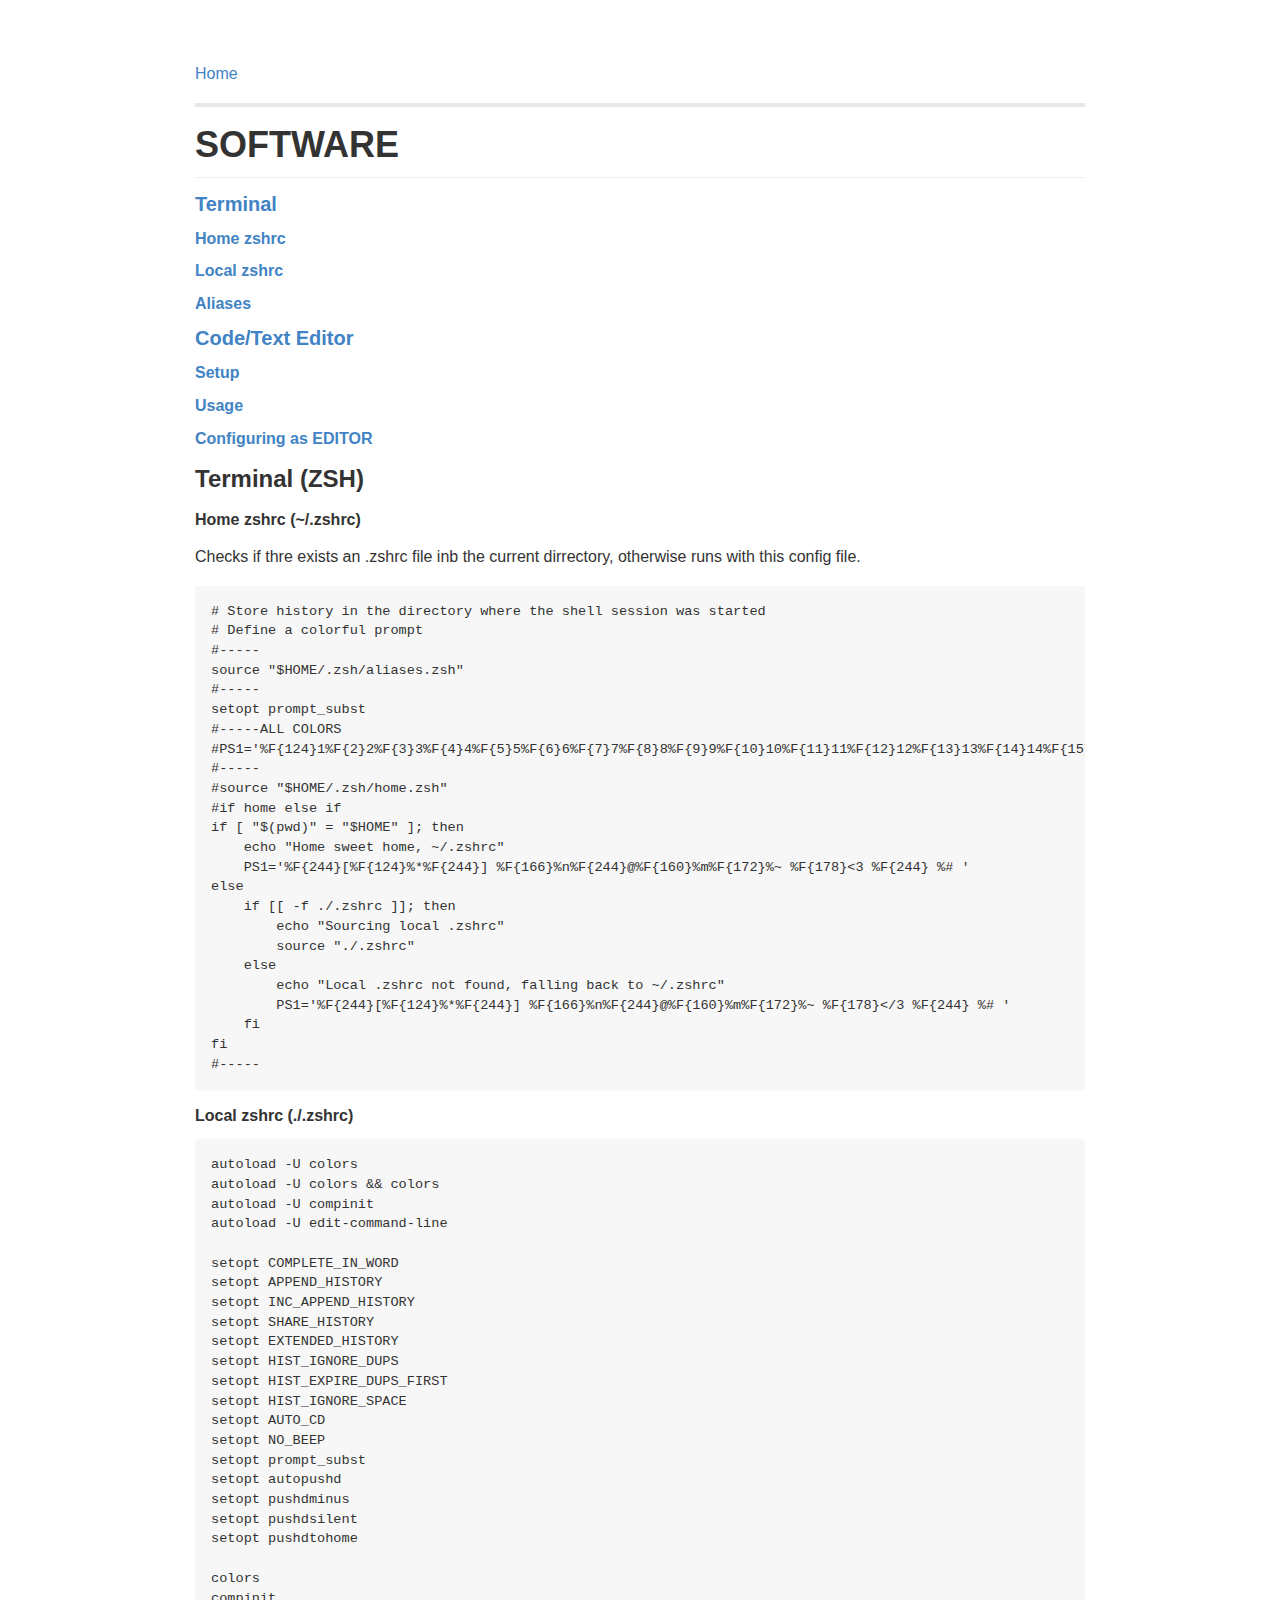
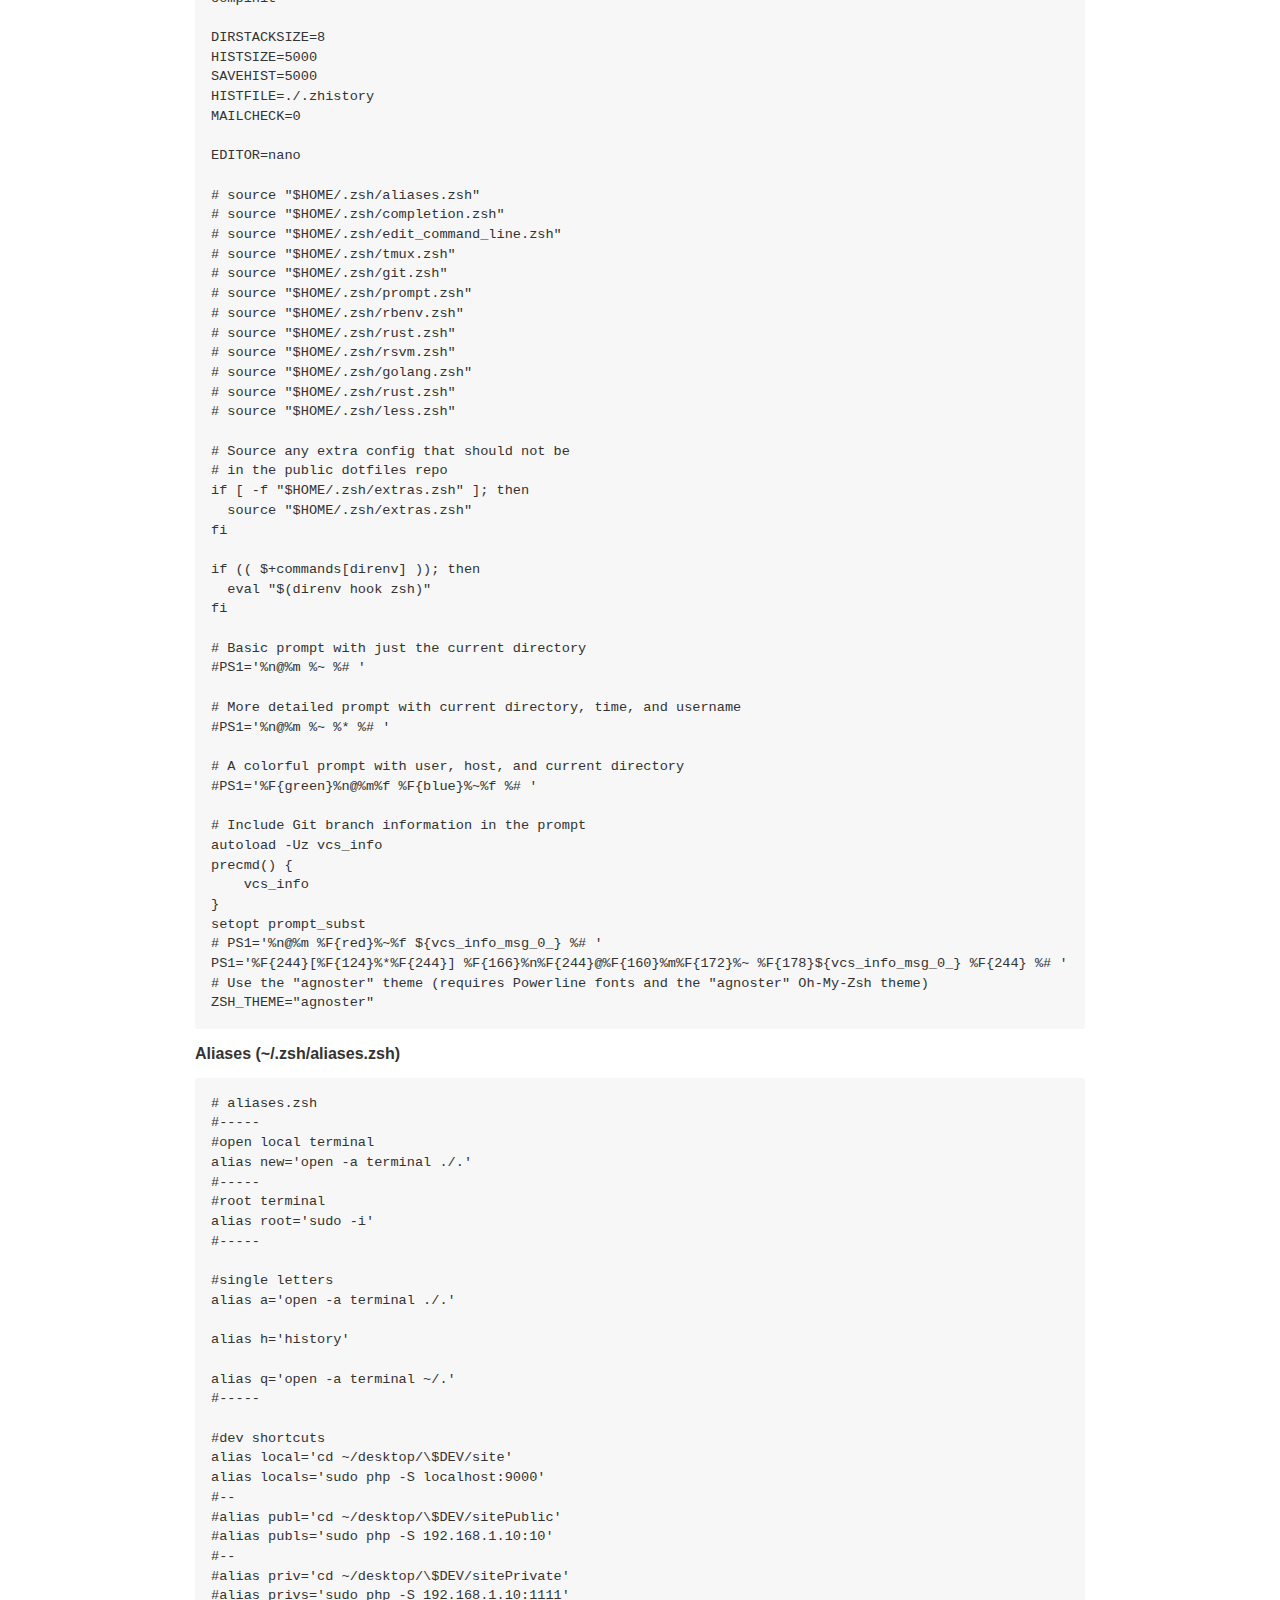
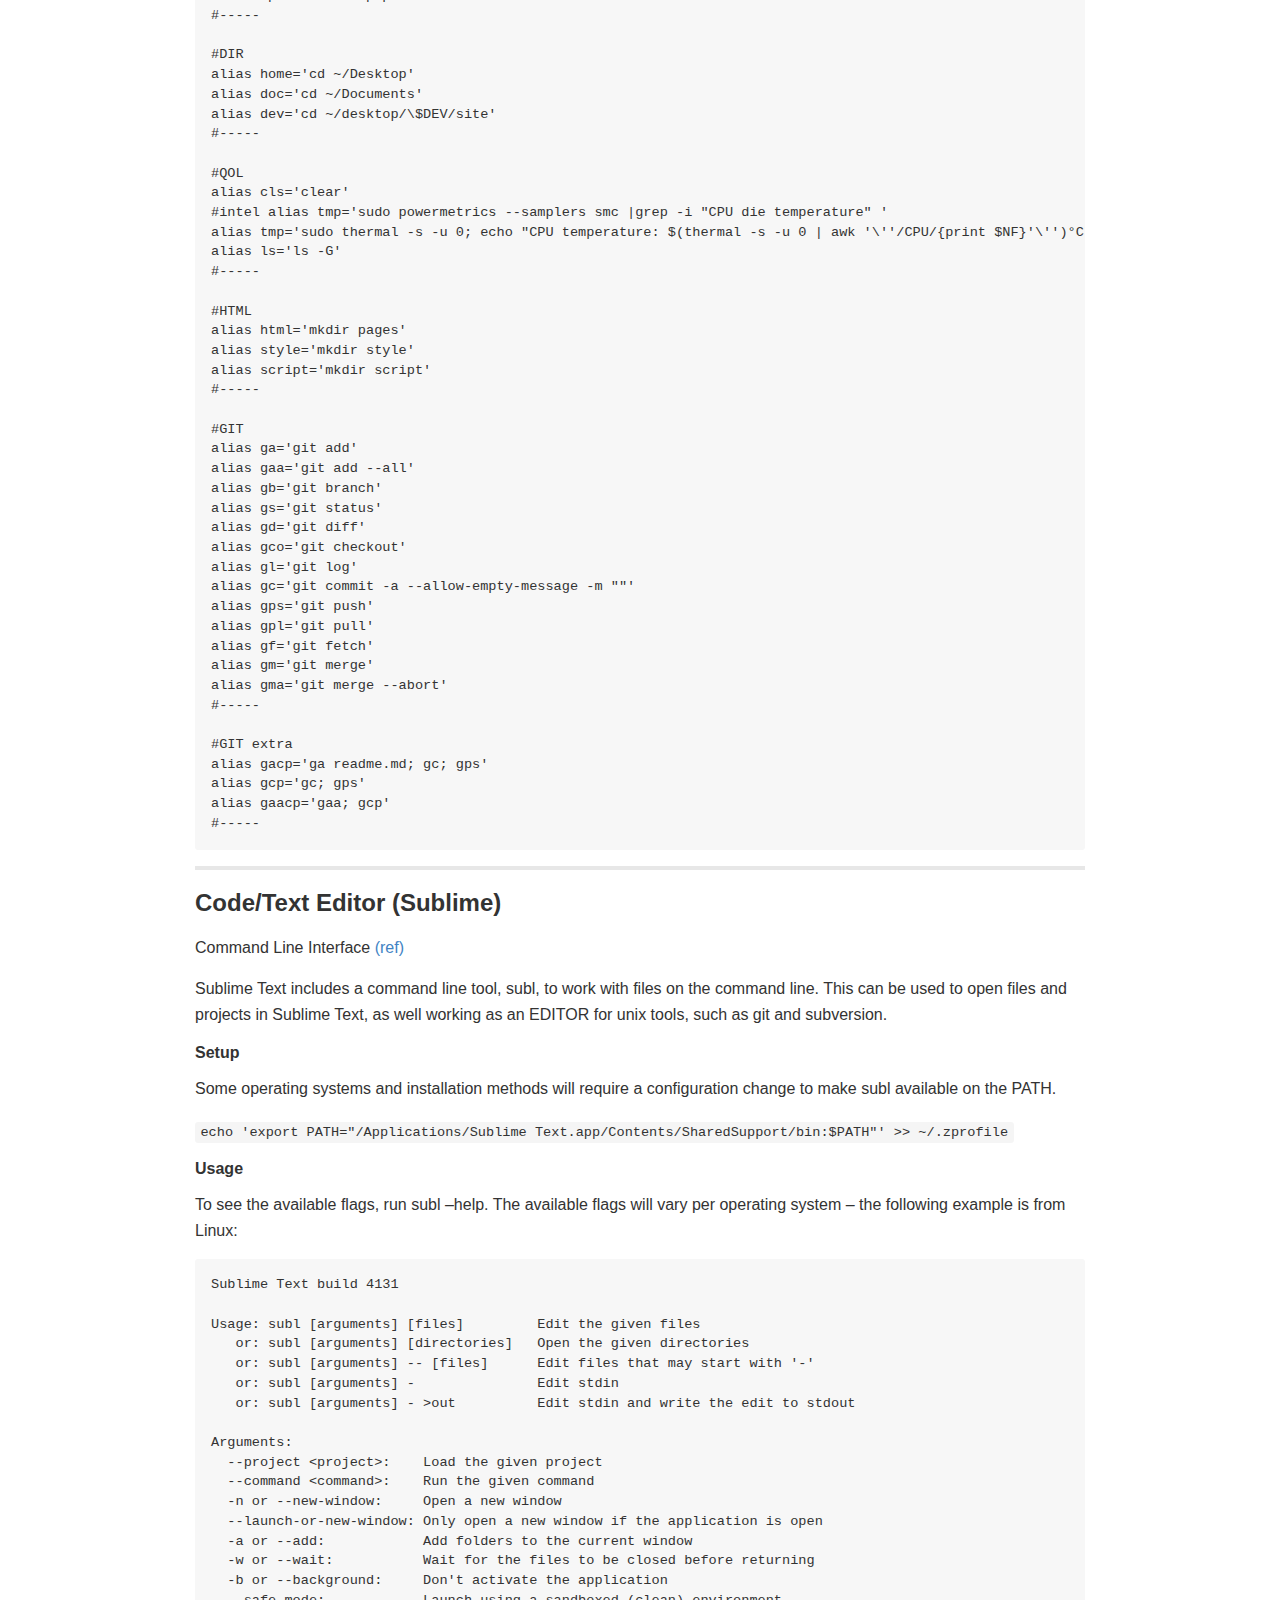
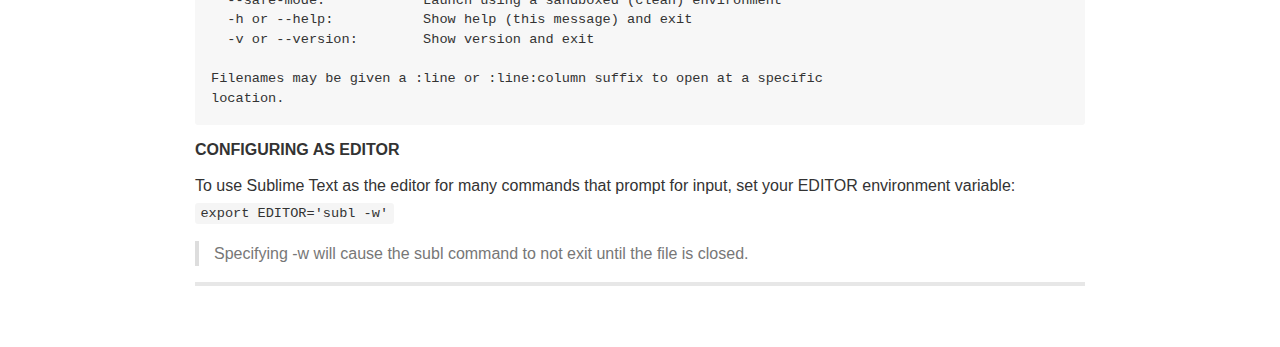
<file: pages/software.html>
<!DOCTYPE html><html><head><meta charset="utf-8"><meta name="viewport" content="width=device-width, initial-scale=1"><style>body {
  max-width: 980px;
  margin: 16px auto;
}

body .markdown-body
{
  padding: 45px;
}

@font-face {
  font-family: fontawesome-mini;
  src: url([data-uri]) format('woff');
}

.markdown-body {
  font-family: sans-serif;
  -ms-text-size-adjust: 100%;
  -webkit-text-size-adjust: 100%;
  color: #333333;
  overflow: hidden;
  font-family: "Helvetica Neue", Helvetica, "Segoe UI", Arial, freesans, sans-serif;
  font-size: 16px;
  line-height: 1.6;
  word-wrap: break-word;
}

.markdown-body a {
  background: transparent;
}

.markdown-body a:active,
.markdown-body a:hover {
  outline: 0;
}

.markdown-body b,
.markdown-body strong {
  font-weight: bold;
}

.markdown-body mark {
  background: #ff0;
  color: #000;
  font-style: italic;
  font-weight: bold;
}

.markdown-body sub,
.markdown-body sup {
  font-size: 75%;
  line-height: 0;
  position: relative;
  vertical-align: baseline;
}
.markdown-body sup {
  top: -0.5em;
}
.markdown-body sub {
  bottom: -0.25em;
}

.markdown-body h1 {
  font-size: 2em;
  margin: 0.67em 0;
}

.markdown-body img {
  border: 0;
}

.markdown-body hr {
  -moz-box-sizing: content-box;
  box-sizing: content-box;
  height: 0;
}

.markdown-body pre {
  overflow: auto;
}

.markdown-body code,
.markdown-body kbd,
.markdown-body pre,
.markdown-body samp {
  font-family: monospace, monospace;
  font-size: 1em;
}

.markdown-body input {
  color: inherit;
  font: inherit;
  margin: 0;
}

.markdown-body html input[disabled] {
  cursor: default;
}

.markdown-body input {
  line-height: normal;
}

.markdown-body input[type="checkbox"] {
  box-sizing: border-box;
  padding: 0;
}

.markdown-body table {
  border-collapse: collapse;
  border-spacing: 0;
}

.markdown-body td,
.markdown-body th {
  padding: 0;
}

.markdown-body .codehilitetable,
.markdown-body .highlighttable {
  border: 0;
  border-spacing: 0;
}

.markdown-body .codehilitetable tr,
.markdown-body .highlighttable {
  border: 0;
}

.markdown-body .codehilitetable pre,
.markdown-body .codehilitetable div.codehilite,
.markdown-body .highlighttable pre,
.markdown-body .highlighttable div.highlight {
  margin: 0;
}

.markdown-body .linenos,
.markdown-body .code,
.markdown-body .codehilitetable td,
.markdown-body .highlighttable td {
  border: 0;
  padding: 0;
}

.markdown-body td:not(.linenos) .linenodiv {
  padding: 0 !important;
}

.markdown-body .code {
  width: 100%;
}

.markdown-body .linenos div pre,
.markdown-body .linenodiv pre,
.markdown-body .linenodiv {
  border: 0;
  -webkit-border-radius: 0;
  -moz-border-radius: 0;
  border-radius: 0;
  -webkit-border-top-left-radius: 3px;
  -webkit-border-bottom-left-radius: 3px;
  -moz-border-radius-topleft: 3px;
  -moz-border-radius-bottomleft: 3px;
  border-top-left-radius: 3px;
  border-bottom-left-radius: 3px;
}

.markdown-body .code div pre,
.markdown-body .code div {
  border: 0;
  -webkit-border-radius: 0;
  -moz-border-radius: 0;
  border-radius: 0;
  -webkit-border-top-right-radius: 3px;
  -webkit-border-bottom-right-radius: 3px;
  -moz-border-radius-topright: 3px;
  -moz-border-radius-bottomright: 3px;
  border-top-right-radius: 3px;
  border-bottom-right-radius: 3px;
}

.markdown-body * {
  -moz-box-sizing: border-box;
  box-sizing: border-box;
}

.markdown-body input {
  font: 13px Helvetica, arial, freesans, clean, sans-serif, "Segoe UI Emoji", "Segoe UI Symbol";
  line-height: 1.4;
}

.markdown-body a {
  color: #4183c4;
  text-decoration: none;
}

.markdown-body a:hover,
.markdown-body a:focus,
.markdown-body a:active {
  text-decoration: underline;
}

.markdown-body hr {
  height: 0;
  margin: 15px 0;
  overflow: hidden;
  background: transparent;
  border: 0;
  border-bottom: 1px solid #ddd;
}

.markdown-body hr:before,
.markdown-body hr:after {
  display: table;
  content: " ";
}

.markdown-body hr:after {
  clear: both;
}

.markdown-body h1,
.markdown-body h2,
.markdown-body h3,
.markdown-body h4,
.markdown-body h5,
.markdown-body h6 {
  margin-top: 15px;
  margin-bottom: 15px;
  line-height: 1.1;
}

.markdown-body h1 {
  font-size: 30px;
}

.markdown-body h2 {
  font-size: 21px;
}

.markdown-body h3 {
  font-size: 16px;
}

.markdown-body h4 {
  font-size: 14px;
}

.markdown-body h5 {
  font-size: 12px;
}

.markdown-body h6 {
  font-size: 11px;
}

.markdown-body blockquote {
  margin: 0;
}

.markdown-body ul,
.markdown-body ol {
  padding: 0;
  margin-top: 0;
  margin-bottom: 0;
}

.markdown-body ol ol,
.markdown-body ul ol {
  list-style-type: lower-roman;
}

.markdown-body ul ul ol,
.markdown-body ul ol ol,
.markdown-body ol ul ol,
.markdown-body ol ol ol {
  list-style-type: lower-alpha;
}

.markdown-body dd {
  margin-left: 0;
}

.markdown-body code,
.markdown-body pre,
.markdown-body samp {
  font-family: Consolas, "Liberation Mono", Menlo, Courier, monospace;
  font-size: 12px;
}

.markdown-body pre {
  margin-top: 0;
  margin-bottom: 0;
}

.markdown-body kbd {
  background-color: #e7e7e7;
  background-image: -moz-linear-gradient(#fefefe, #e7e7e7);
  background-image: -webkit-linear-gradient(#fefefe, #e7e7e7);
  background-image: linear-gradient(#fefefe, #e7e7e7);
  background-repeat: repeat-x;
  border-radius: 2px;
  border: 1px solid #cfcfcf;
  color: #000;
  padding: 3px 5px;
  line-height: 10px;
  font: 11px Consolas, "Liberation Mono", Menlo, Courier, monospace;
  display: inline-block;
}

.markdown-body>*:first-child {
  margin-top: 0 !important;
}

.markdown-body>*:last-child {
  margin-bottom: 0 !important;
}

.markdown-body .headerlink {
  font: normal 400 16px fontawesome-mini;
  vertical-align: middle;
  margin-left: -16px;
  float: left;
  display: inline-block;
  text-decoration: none;
  opacity: 0;
  color: #333;
}

.markdown-body .headerlink:focus {
  outline: none;
}

.markdown-body h1 .headerlink {
  margin-top: 0.8rem;
}

.markdown-body h2 .headerlink,
.markdown-body h3 .headerlink {
  margin-top: 0.6rem;
}

.markdown-body h4 .headerlink {
  margin-top: 0.2rem;
}

.markdown-body h5 .headerlink,
.markdown-body h6 .headerlink {
  margin-top: 0;
}

.markdown-body .headerlink:hover,
.markdown-body h1:hover .headerlink,
.markdown-body h2:hover .headerlink,
.markdown-body h3:hover .headerlink,
.markdown-body h4:hover .headerlink,
.markdown-body h5:hover .headerlink,
.markdown-body h6:hover .headerlink {
  opacity: 1;
  text-decoration: none;
}

.markdown-body h1 {
  padding-bottom: 0.3em;
  font-size: 2.25em;
  line-height: 1.2;
  border-bottom: 1px solid #eee;
}

.markdown-body h2 {
  padding-bottom: 0.3em;
  font-size: 1.75em;
  line-height: 1.225;
  border-bottom: 1px solid #eee;
}

.markdown-body h3 {
  font-size: 1.5em;
  line-height: 1.43;
}

.markdown-body h4 {
  font-size: 1.25em;
}

.markdown-body h5 {
  font-size: 1em;
}

.markdown-body h6 {
  font-size: 1em;
  color: #777;
}

.markdown-body p,
.markdown-body blockquote,
.markdown-body ul,
.markdown-body ol,
.markdown-body dl,
.markdown-body table,
.markdown-body pre,
.markdown-body .admonition {
  margin-top: 0;
  margin-bottom: 16px;
}

.markdown-body hr {
  height: 4px;
  padding: 0;
  margin: 16px 0;
  background-color: #e7e7e7;
  border: 0 none;
}

.markdown-body ul,
.markdown-body ol {
  padding-left: 2em;
}

.markdown-body ul ul,
.markdown-body ul ol,
.markdown-body ol ol,
.markdown-body ol ul {
  margin-top: 0;
  margin-bottom: 0;
}

.markdown-body li>p {
  margin-top: 16px;
}

.markdown-body dl {
  padding: 0;
}

.markdown-body dl dt {
  padding: 0;
  margin-top: 16px;
  font-size: 1em;
  font-style: italic;
  font-weight: bold;
}

.markdown-body dl dd {
  padding: 0 16px;
  margin-bottom: 16px;
}

.markdown-body blockquote {
  padding: 0 15px;
  color: #777;
  border-left: 4px solid #ddd;
}

.markdown-body blockquote>:first-child {
  margin-top: 0;
}

.markdown-body blockquote>:last-child {
  margin-bottom: 0;
}

.markdown-body table {
  display: block;
  width: 100%;
  overflow: auto;
  word-break: normal;
  word-break: keep-all;
}

.markdown-body table th {
  font-weight: bold;
}

.markdown-body table th,
.markdown-body table td {
  padding: 6px 13px;
  border: 1px solid #ddd;
}

.markdown-body table tr {
  background-color: #fff;
  border-top: 1px solid #ccc;
}

.markdown-body table tr:nth-child(2n) {
  background-color: #f8f8f8;
}

.markdown-body img {
  max-width: 100%;
  -moz-box-sizing: border-box;
  box-sizing: border-box;
}

.markdown-body code,
.markdown-body samp {
  padding: 0;
  padding-top: 0.2em;
  padding-bottom: 0.2em;
  margin: 0;
  font-size: 85%;
  border-radius: 3px;
}

.markdown-body code:not(.highlight):not(.codehilite), .markdown-body samp {
  background-color: rgba(0,0,0,0.04);
}

.markdown-body code:before,
.markdown-body code:after {
  letter-spacing: -0.2em;
  content: "\00a0";
}

.markdown-body pre>code {
  padding: 0;
  margin: 0;
  font-size: 100%;
  word-break: normal;
  white-space: pre;
  background: transparent;
  border: 0;
}

.markdown-body .codehilite,
.markdown-body .highlight {
  margin-bottom: 16px;
}

.markdown-body .codehilite pre,
.markdown-body .highlight pre,
.markdown-body pre {
  padding: 16px;
  overflow: auto;
  font-size: 85%;
  line-height: 1.45;
}

.markdown-body .codehilite,
.markdown-body .highlight,
.markdown-body pre {
  border-radius: 3px;
}

.markdown-body :not(.highlight) > pre {
  background-color: #f7f7f7;
}

.markdown-body .codehilite pre,
.markdown-body .highlight pre {
  margin-bottom: 0;
  word-break: normal;
}

.markdown-body pre {
  word-wrap: normal;
}

.markdown-body pre code {
  display: inline;
  max-width: initial;
  padding: 0;
  margin: 0;
  overflow: initial;
  line-height: inherit;
  word-wrap: normal;
  background-color: transparent;
  border: 0;
}

.markdown-body pre code:before,
.markdown-body pre code:after {
  content: normal;
}

/* Admonition */
.markdown-body .admonition {
  -webkit-border-radius: 3px;
  -moz-border-radius: 3px;
  position: relative;
  border-radius: 3px;
  border: 1px solid #e0e0e0;
  border-left: 6px solid #333;
  padding: 10px 10px 10px 30px;
}

.markdown-body .admonition table {
  color: #333;
}

.markdown-body .admonition p {
  padding: 0;
}

.markdown-body .admonition-title {
  font-weight: bold;
  margin: 0;
}

.markdown-body .admonition>.admonition-title {
  color: #333;
}

.markdown-body .attention>.admonition-title {
  color: #a6d796;
}

.markdown-body .caution>.admonition-title {
  color: #d7a796;
}

.markdown-body .hint>.admonition-title {
  color: #96c6d7;
}

.markdown-body .danger>.admonition-title {
  color: #c25f77;
}

.markdown-body .question>.admonition-title {
  color: #96a6d7;
}

.markdown-body .note>.admonition-title {
  color: #d7c896;
}

.markdown-body .admonition:before,
.markdown-body .attention:before,
.markdown-body .caution:before,
.markdown-body .hint:before,
.markdown-body .danger:before,
.markdown-body .question:before,
.markdown-body .note:before {
  font: normal normal 16px fontawesome-mini;
  -moz-osx-font-smoothing: grayscale;
  -webkit-user-select: none;
  -moz-user-select: none;
  -ms-user-select: none;
  user-select: none;
  line-height: 1.5;
  color: #333;
  position: absolute;
  left: 0;
  top: 0;
  padding-top: 10px;
  padding-left: 10px;
}

.markdown-body .admonition:before {
  content: "\f056\00a0";
  color: 333;
}

.markdown-body .attention:before {
  content: "\f058\00a0";
  color: #a6d796;
}

.markdown-body .caution:before {
  content: "\f06a\00a0";
  color: #d7a796;
}

.markdown-body .hint:before {
  content: "\f05a\00a0";
  color: #96c6d7;
}

.markdown-body .danger:before {
  content: "\f057\00a0";
  color: #c25f77;
}

.markdown-body .question:before {
  content: "\f059\00a0";
  color: #96a6d7;
}

.markdown-body .note:before {
  content: "\f040\00a0";
  color: #d7c896;
}

.markdown-body .admonition::after {
  content: normal;
}

.markdown-body .attention {
  border-left: 6px solid #a6d796;
}

.markdown-body .caution {
  border-left: 6px solid #d7a796;
}

.markdown-body .hint {
  border-left: 6px solid #96c6d7;
}

.markdown-body .danger {
  border-left: 6px solid #c25f77;
}

.markdown-body .question {
  border-left: 6px solid #96a6d7;
}

.markdown-body .note {
  border-left: 6px solid #d7c896;
}

.markdown-body .admonition>*:first-child {
  margin-top: 0 !important;
}

.markdown-body .admonition>*:last-child {
  margin-bottom: 0 !important;
}

/* progress bar*/
.markdown-body .progress {
  display: block;
  width: 300px;
  margin: 10px 0;
  height: 24px;
  -webkit-border-radius: 3px;
  -moz-border-radius: 3px;
  border-radius: 3px;
  background-color: #ededed;
  position: relative;
  box-shadow: inset -1px 1px 3px rgba(0, 0, 0, .1);
}

.markdown-body .progress-label {
  position: absolute;
  text-align: center;
  font-weight: bold;
  width: 100%; margin: 0;
  line-height: 24px;
  color: #333;
  text-shadow: 1px 1px 0 #fefefe, -1px -1px 0 #fefefe, -1px 1px 0 #fefefe, 1px -1px 0 #fefefe, 0 1px 0 #fefefe, 0 -1px 0 #fefefe, 1px 0 0 #fefefe, -1px 0 0 #fefefe, 1px 1px 2px #000;
  -webkit-font-smoothing: antialiased !important;
  white-space: nowrap;
  overflow: hidden;
}

.markdown-body .progress-bar {
  height: 24px;
  float: left;
  -webkit-border-radius: 3px;
  -moz-border-radius: 3px;
  border-radius: 3px;
  background-color: #96c6d7;
  box-shadow: inset 0 1px 0 rgba(255, 255, 255, .5), inset 0 -1px 0 rgba(0, 0, 0, .1);
  background-size: 30px 30px;
  background-image: -webkit-linear-gradient(
    135deg, rgba(255, 255, 255, .4) 27%,
    transparent 27%,
    transparent 52%, rgba(255, 255, 255, .4) 52%,
    rgba(255, 255, 255, .4) 77%,
    transparent 77%, transparent
  );
  background-image: -moz-linear-gradient(
    135deg,
    rgba(255, 255, 255, .4) 27%, transparent 27%,
    transparent 52%, rgba(255, 255, 255, .4) 52%,
    rgba(255, 255, 255, .4) 77%, transparent 77%,
    transparent
  );
  background-image: -ms-linear-gradient(
    135deg,
    rgba(255, 255, 255, .4) 27%, transparent 27%,
    transparent 52%, rgba(255, 255, 255, .4) 52%,
    rgba(255, 255, 255, .4) 77%, transparent 77%,
    transparent
  );
  background-image: -o-linear-gradient(
    135deg,
    rgba(255, 255, 255, .4) 27%, transparent 27%,
    transparent 52%, rgba(255, 255, 255, .4) 52%,
    rgba(255, 255, 255, .4) 77%, transparent 77%,
    transparent
  );
  background-image: linear-gradient(
    135deg,
    rgba(255, 255, 255, .4) 27%, transparent 27%,
    transparent 52%, rgba(255, 255, 255, .4) 52%,
    rgba(255, 255, 255, .4) 77%, transparent 77%,
    transparent
  );
}

.markdown-body .progress-100plus .progress-bar {
  background-color: #a6d796;
}

.markdown-body .progress-80plus .progress-bar {
  background-color: #c6d796;
}

.markdown-body .progress-60plus .progress-bar {
  background-color: #d7c896;
}

.markdown-body .progress-40plus .progress-bar {
  background-color: #d7a796;
}

.markdown-body .progress-20plus .progress-bar {
  background-color: #d796a6;
}

.markdown-body .progress-0plus .progress-bar {
  background-color: #c25f77;
}

.markdown-body .candystripe-animate .progress-bar{
  -webkit-animation: animate-stripes 3s linear infinite;
  -moz-animation: animate-stripes 3s linear infinite;
  animation: animate-stripes 3s linear infinite;
}

@-webkit-keyframes animate-stripes {
  0% {
    background-position: 0 0;
  }

  100% {
    background-position: 60px 0;
  }
}

@-moz-keyframes animate-stripes {
  0% {
    background-position: 0 0;
  }

  100% {
    background-position: 60px 0;
  }
}

@keyframes animate-stripes {
  0% {
    background-position: 0 0;
  }

  100% {
    background-position: 60px 0;
  }
}

.markdown-body .gloss .progress-bar {
  box-shadow:
    inset 0 4px 12px rgba(255, 255, 255, .7),
    inset 0 -12px 0 rgba(0, 0, 0, .05);
}

/* MultiMarkdown Critic Blocks */
.markdown-body .critic_mark {
  background: #ff0;
}

.markdown-body .critic_delete {
  color: #c82829;
  text-decoration: line-through;
}

.markdown-body .critic_insert {
  color: #718c00 ;
  text-decoration: underline;
}

.markdown-body .critic_comment {
  color: #8e908c;
  font-style: italic;
}

.markdown-body .headeranchor {
  font: normal normal 16px fontawesome-mini;
  line-height: 1;
  display: inline-block;
  text-decoration: none;
  -webkit-font-smoothing: antialiased;
  -moz-osx-font-smoothing: grayscale;
  -webkit-user-select: none;
  -moz-user-select: none;
  -ms-user-select: none;
  user-select: none;
}

.headeranchor:before {
  content: '\e157';
}

.markdown-body .task-list-item {
  list-style-type: none;
}

.markdown-body .task-list-item+.task-list-item {
  margin-top: 3px;
}

.markdown-body .task-list-item input {
  margin: 0 4px 0.25em -20px;
  vertical-align: middle;
}

.markdown-body diagram-div, .markdown-body div.uml-sequence-diagram, .markdown-body, div.uml-flowchart {
  overflow: auto;
}

/* Media */
@media only screen and (min-width: 480px) {
  .markdown-body {
    font-size:14px;
  }
}

@media only screen and (min-width: 768px) {
  .markdown-body {
    font-size:16px;
  }
}

@media print {
  .markdown-body * {
    background: transparent !important;
    color: black !important;
    filter:none !important;
    -ms-filter: none !important;
  }

  .markdown-body {
    font-size:12pt;
    max-width:100%;
    outline:none;
    border: 0;
  }

  .markdown-body a,
  .markdown-body a:visited {
    text-decoration: underline;
  }

  .markdown-body .headeranchor-link {
    display: none;
  }

  .markdown-body a[href]:after {
    content: " (" attr(href) ")";
  }

  .markdown-body abbr[title]:after {
    content: " (" attr(title) ")";
  }

  .markdown-body .ir a:after,
  .markdown-body a[href^="javascript:"]:after,
  .markdown-body a[href^="#"]:after {
    content: "";
  }

  .markdown-body pre {
    white-space: pre;
    white-space: pre-wrap;
    word-wrap: break-word;
  }

  .markdown-body pre,
  .markdown-body blockquote {
    border: 1px solid #999;
    padding-right: 1em;
    page-break-inside: avoid;
  }

  .markdown-body .progress,
  .markdown-body .progress-bar {
    -moz-box-shadow: none;
    -webkit-box-shadow: none;
    box-shadow: none;
  }

  .markdown-body .progress {
    border: 1px solid #ddd;
  }

  .markdown-body .progress-bar {
    height: 22px;
    border-right: 1px solid #ddd;
  }

  .markdown-body tr,
  .markdown-body img {
    page-break-inside: avoid;
  }

  .markdown-body img {
    max-width: 100% !important;
  }

  .markdown-body p,
  .markdown-body h2,
  .markdown-body h3 {
    orphans: 3;
    widows: 3;
  }

  .markdown-body h2,
  .markdown-body h3 {
    page-break-after: avoid;
  }
}
</style><style>/*GitHub*/
.highlight {background-color:#f7f7f7;color:#333333;}
.highlight .hll {background-color:#ffffcc;}
.highlight .c{color:#999988;font-style:italic}
.highlight .err{color:#a61717;background-color:#e3d2d2}
.highlight .k{font-weight:bold}
.highlight .o{font-weight:bold}
.highlight .cm{color:#999988;font-style:italic}
.highlight .cp{color:#999999;font-weight:bold}
.highlight .c1{color:#999988;font-style:italic}
.highlight .cs{color:#999999;font-weight:bold;font-style:italic}
.highlight .gd{color:#000000;background-color:#ffdddd}
.highlight .ge{font-style:italic}
.highlight .gr{color:#aa0000}
.highlight .gh{color:#999999}
.highlight .gi{color:#000000;background-color:#ddffdd}
.highlight .go{color:#888888}
.highlight .gp{color:#555555}
.highlight .gs{font-weight:bold}
.highlight .gu{color:#800080;font-weight:bold}
.highlight .gt{color:#aa0000}
.highlight .kc{font-weight:bold}
.highlight .kd{font-weight:bold}
.highlight .kn{font-weight:bold}
.highlight .kp{font-weight:bold}
.highlight .kr{font-weight:bold}
.highlight .kt{color:#445588;font-weight:bold}
.highlight .m{color:#009999}
.highlight .s{color:#dd1144}
.highlight .n{color:#333333}
.highlight .na{color:teal}
.highlight .nb{color:#0086b3}
.highlight .nc{color:#445588;font-weight:bold}
.highlight .no{color:teal}
.highlight .ni{color:purple}
.highlight .ne{color:#990000;font-weight:bold}
.highlight .nf{color:#990000;font-weight:bold}
.highlight .nn{color:#555555}
.highlight .nt{color:navy}
.highlight .nv{color:teal}
.highlight .ow{font-weight:bold}
.highlight .w{color:#bbbbbb}
.highlight .mf{color:#009999}
.highlight .mh{color:#009999}
.highlight .mi{color:#009999}
.highlight .mo{color:#009999}
.highlight .sb{color:#dd1144}
.highlight .sc{color:#dd1144}
.highlight .sd{color:#dd1144}
.highlight .s2{color:#dd1144}
.highlight .se{color:#dd1144}
.highlight .sh{color:#dd1144}
.highlight .si{color:#dd1144}
.highlight .sx{color:#dd1144}
.highlight .sr{color:#009926}
.highlight .s1{color:#dd1144}
.highlight .ss{color:#990073}
.highlight .bp{color:#999999}
.highlight .vc{color:teal}
.highlight .vg{color:teal}
.highlight .vi{color:teal}
.highlight .il{color:#009999}
.highlight .gc{color:#999;background-color:#EAF2F5}
</style><title>software</title></head><body><article class="markdown-body"><p><a href="https://jim20220214.github.io/Site/">Home</a></p>
<hr />
<h1 id="software">SOFTWARE<a class="headerlink" href="#software" title="Permanent link"></a></h1>
<h4 id="nav_terminal"><a href="#terminal">Terminal</a><a class="headerlink" href="#nav_terminal" title="Permanent link"></a></h4>
<h6 id="nav_Home-zshrc"><a href="#home-zshrc">Home zshrc</a><a class="headerlink" href="#nav_Home-zshrc" title="Permanent link"></a></h6>
<h6 id="nav_Local-zshrc"><a href="#local-zshrc">Local zshrc</a><a class="headerlink" href="#nav_Local-zshrc" title="Permanent link"></a></h6>
<h6 id="nav_aliases-zshaliaseszsh"><a href="#aliases-zshaliaseszsh">Aliases</a><a class="headerlink" href="#nav_aliases-zshaliaseszsh" title="Permanent link"></a></h6>
<h4 id="nav_codetext-editor"><a href="#codetext-editor">Code/Text Editor</a><a class="headerlink" href="#nav_codetext-editor" title="Permanent link"></a></h4>
<h6 id="nav_setup"><a href="#setup">Setup</a><a class="headerlink" href="#nav_setup" title="Permanent link"></a></h6>
<h6 id="nav_usage"><a href="#usage">Usage</a><a class="headerlink" href="#nav_usage" title="Permanent link"></a></h6>
<h6 id="nav_configuring-as-editor"><a href="#configuring-as-editor">Configuring as EDITOR</a><a class="headerlink" href="#nav_configuring-as-editor" title="Permanent link"></a></h6>
<h3 id="terminal-zsh">Terminal (ZSH)<a class="headerlink" href="#terminal-zsh" title="Permanent link"></a></h3>
<h5 id="home-zshrc-zshrc">Home zshrc (~/.zshrc)<a class="headerlink" href="#home-zshrc-zshrc" title="Permanent link"></a></h5>
<p>Checks if thre exists an .zshrc file inb the current dirrectory, otherwise runs with this config file.
<div class="highlight"><pre># Store history in the directory where the shell session was started
# Define a colorful prompt
#-----
source &quot;$HOME/.zsh/aliases.zsh&quot;
#-----
setopt prompt_subst
#-----ALL COLORS
#PS1=&#39;%F{124}1%F{2}2%F{3}3%F{4}4%F{5}5%F{6}6%F{7}7%F{8}8%F{9}9%F{10}10%F{11}11%F{12}12%F{13}13%F{14}14%F{15}15%F{16}16%F{17}17%F{18}18%F{89}89%F{90}90%F{91}91%F{92}92%F{93}93%F{94}94%F{95}95%F{96}96%F{97}97%F{98}98%F{99}99%F{100}100%F{101}101%F{102}102%F{103}103%F{104}104%F{105}105%F{106}106%F{107}107%F{108}108%F{109}109%F{110}110%F{111}111%F{112}112%F{113}113%F{114}114%F{115}115%F{116}116%F{117}117%F{118}118%F{119}119%F{120}120%F{121}121%F{122}122%F{123}123%F{124}124%F{125}125%F{126}126%F{127}127%F{128}128%F{129}129%F{130}130%F{131}131%F{132}132%F{133}133%F{134}134%F{135}135%F{136}136%F{137}137%F{138}138%F{139}139%F{140}140%F{141}141%F{142}142%F{143}143%F{144}144%F{145}145%F{146}146%F{147}147%F{148}148%F{149}149%F{150}150%F{151}151%F{152}152%F{153}153%F{154}154%F{155}155%F{156}156%F{157}157%F{158}158%F{159}159%F{160}160%F{161}161%F{162}162%F{163}163%F{164}164%F{165}165%F{166}166%F{167}167%F{168}168%F{169}169%F{170}170%F{171}171%F{172}172%F{173}173%F{174}174%F{175}175%F{176}176%F{177}177%F{178}178%F{179}179%F{180}180%F{181}181%F{182}182%F{183}183%F{184}184%F{185}185%F{186}186%F{187}187%F{188}188%F{189}189%F{190}190%F{191}191%F{192}192%F{193}193%F{194}194%F{195}195%F{196}196%F{197}197%F{198}198%F{199}199%F{200}200%F{201}201%F{202}202%F{203}203%F{204}204%F{205}205%F{206}206%F{207}207%F{208}208%F{209}209%F{210}210%F{211}211%F{212}212%F{213}213%F{214}214%F{215}215%F{216}216%F{217}217%F{218}218%F{219}219%F{220}220%F{221}221%F{222}222%F{223}223%F{224}224%F{225}225%F{226}226%F{227}227%F{228}228%F{229}229%F{230}230%F{231}231%F{232}232%F{233}233%F{234}234%F{235}235%F{236}236%F{237}237%F{238}238%F{239}239%F{240}240%F{241}241%F{242}242%F{243}243%F{244}244%F{245}245%F{246}246%F{247}247%F{248}248%F{249}249%F{250}250%F{251}251%F{252}252%F{253}253%F{254}254%F{255}255%F{256}256&#39;
#-----
#source &quot;$HOME/.zsh/home.zsh&quot;
#if home else if 
if [ &quot;$(pwd)&quot; = &quot;$HOME&quot; ]; then
    echo &quot;Home sweet home, ~/.zshrc&quot;
    PS1=&#39;%F{244}[%F{124}%*%F{244}] %F{166}%n%F{244}@%F{160}%m%F{172}%~ %F{178}&lt;3 %F{244} %# &#39;
else
    if [[ -f ./.zshrc ]]; then
        echo &quot;Sourcing local .zshrc&quot;
        source &quot;./.zshrc&quot;
    else
        echo &quot;Local .zshrc not found, falling back to ~/.zshrc&quot;
        PS1=&#39;%F{244}[%F{124}%*%F{244}] %F{166}%n%F{244}@%F{160}%m%F{172}%~ %F{178}&lt;/3 %F{244} %# &#39;
    fi
fi
#-----
</pre></div></p>
<h5 id="local-zshrc-zshrc">Local zshrc (./.zshrc)<a class="headerlink" href="#local-zshrc-zshrc" title="Permanent link"></a></h5>
<div class="highlight"><pre>autoload -U colors
autoload -U colors &amp;&amp; colors
autoload -U compinit
autoload -U edit-command-line

setopt COMPLETE_IN_WORD
setopt APPEND_HISTORY
setopt INC_APPEND_HISTORY
setopt SHARE_HISTORY
setopt EXTENDED_HISTORY
setopt HIST_IGNORE_DUPS
setopt HIST_EXPIRE_DUPS_FIRST
setopt HIST_IGNORE_SPACE
setopt AUTO_CD
setopt NO_BEEP
setopt prompt_subst
setopt autopushd
setopt pushdminus
setopt pushdsilent
setopt pushdtohome

colors
compinit

DIRSTACKSIZE=8
HISTSIZE=5000
SAVEHIST=5000
HISTFILE=./.zhistory
MAILCHECK=0

EDITOR=nano

# source &quot;$HOME/.zsh/aliases.zsh&quot;
# source &quot;$HOME/.zsh/completion.zsh&quot;
# source &quot;$HOME/.zsh/edit_command_line.zsh&quot;
# source &quot;$HOME/.zsh/tmux.zsh&quot;
# source &quot;$HOME/.zsh/git.zsh&quot;
# source &quot;$HOME/.zsh/prompt.zsh&quot;
# source &quot;$HOME/.zsh/rbenv.zsh&quot;
# source &quot;$HOME/.zsh/rust.zsh&quot;
# source &quot;$HOME/.zsh/rsvm.zsh&quot;
# source &quot;$HOME/.zsh/golang.zsh&quot;
# source &quot;$HOME/.zsh/rust.zsh&quot;
# source &quot;$HOME/.zsh/less.zsh&quot;

# Source any extra config that should not be
# in the public dotfiles repo
if [ -f &quot;$HOME/.zsh/extras.zsh&quot; ]; then
  source &quot;$HOME/.zsh/extras.zsh&quot;
fi

if (( $+commands[direnv] )); then
  eval &quot;$(direnv hook zsh)&quot;
fi

# Basic prompt with just the current directory
#PS1=&#39;%n@%m %~ %# &#39;

# More detailed prompt with current directory, time, and username
#PS1=&#39;%n@%m %~ %* %# &#39;

# A colorful prompt with user, host, and current directory
#PS1=&#39;%F{green}%n@%m%f %F{blue}%~%f %# &#39;

# Include Git branch information in the prompt
autoload -Uz vcs_info
precmd() {
    vcs_info
}
setopt prompt_subst
# PS1=&#39;%n@%m %F{red}%~%f ${vcs_info_msg_0_} %# &#39;
PS1=&#39;%F{244}[%F{124}%*%F{244}] %F{166}%n%F{244}@%F{160}%m%F{172}%~ %F{178}${vcs_info_msg_0_} %F{244} %# &#39;
# Use the &quot;agnoster&quot; theme (requires Powerline fonts and the &quot;agnoster&quot; Oh-My-Zsh theme)
ZSH_THEME=&quot;agnoster&quot;
</pre></div>

<h5 id="aliases-zshaliaseszsh">Aliases (~/.zsh/aliases.zsh)<a class="headerlink" href="#aliases-zshaliaseszsh" title="Permanent link"></a></h5>
<div class="highlight"><pre># aliases.zsh
#-----
#open local terminal
alias new=&#39;open -a terminal ./.&#39;
#-----
#root terminal
alias root=&#39;sudo -i&#39;
#-----

#single letters
alias a=&#39;open -a terminal ./.&#39;

alias h=&#39;history&#39;

alias q=&#39;open -a terminal ~/.&#39;
#-----

#dev shortcuts
alias local=&#39;cd ~/desktop/\$DEV/site&#39;
alias locals=&#39;sudo php -S localhost:9000&#39;
#--
#alias publ=&#39;cd ~/desktop/\$DEV/sitePublic&#39;
#alias publs=&#39;sudo php -S 192.168.1.10:10&#39;
#--
#alias priv=&#39;cd ~/desktop/\$DEV/sitePrivate&#39;
#alias privs=&#39;sudo php -S 192.168.1.10:1111&#39;
#-----

#DIR
alias home=&#39;cd ~/Desktop&#39;
alias doc=&#39;cd ~/Documents&#39;
alias dev=&#39;cd ~/desktop/\$DEV/site&#39;
#-----

#QOL
alias cls=&#39;clear&#39;
#intel alias tmp=&#39;sudo powermetrics --samplers smc |grep -i &quot;CPU die temperature&quot; &#39;
alias tmp=&#39;sudo thermal -s -u 0; echo &quot;CPU temperature: $(thermal -s -u 0 | awk &#39;\&#39;&#39;/CPU/{print $NF}&#39;\&#39;&#39;)°C&quot;&#39;
alias ls=&#39;ls -G&#39; 
#-----

#HTML
alias html=&#39;mkdir pages&#39;
alias style=&#39;mkdir style&#39;
alias script=&#39;mkdir script&#39;
#-----

#GIT
alias ga=&#39;git add&#39;
alias gaa=&#39;git add --all&#39;
alias gb=&#39;git branch&#39;
alias gs=&#39;git status&#39;
alias gd=&#39;git diff&#39;
alias gco=&#39;git checkout&#39;
alias gl=&#39;git log&#39;
alias gc=&#39;git commit -a --allow-empty-message -m &quot;&quot;&#39;
alias gps=&#39;git push&#39;
alias gpl=&#39;git pull&#39;
alias gf=&#39;git fetch&#39;
alias gm=&#39;git merge&#39;
alias gma=&#39;git merge --abort&#39;
#-----

#GIT extra
alias gacp=&#39;ga readme.md; gc; gps&#39;
alias gcp=&#39;gc; gps&#39;
alias gaacp=&#39;gaa; gcp&#39;
#-----
</pre></div>

<hr />
<h3 id="codetext-editor-sublime">Code/Text Editor (Sublime)<a class="headerlink" href="#codetext-editor-sublime" title="Permanent link"></a></h3>
<p>Command Line Interface <a href="https://www.sublimetext.com/docs/command_line.html">(ref)</a></p>
<p>Sublime Text includes a command line tool, subl, to work with files on the command line. This can be used to open files and projects in Sublime Text, as well working as an EDITOR for unix tools, such as git and subversion.</p>
<h5 id="setup">Setup<a class="headerlink" href="#setup" title="Permanent link"></a></h5>
<p>Some operating systems and installation methods will require a configuration change to make subl available on the PATH.</p>
<p><code>echo 'export PATH="/Applications/Sublime Text.app/Contents/SharedSupport/bin:$PATH"' &gt;&gt; ~/.zprofile</code></p>
<h5 id="usage">Usage<a class="headerlink" href="#usage" title="Permanent link"></a></h5>
<p>To see the available flags, run subl &ndash;help. The available flags will vary per operating system – the following example is from Linux:
<div class="highlight"><pre>Sublime Text build 4131

Usage: subl [arguments] [files]         Edit the given files
   or: subl [arguments] [directories]   Open the given directories
   or: subl [arguments] -- [files]      Edit files that may start with &#39;-&#39;
   or: subl [arguments] -               Edit stdin
   or: subl [arguments] - &gt;out          Edit stdin and write the edit to stdout

Arguments:
  --project &lt;project&gt;:    Load the given project
  --command &lt;command&gt;:    Run the given command
  -n or --new-window:     Open a new window
  --launch-or-new-window: Only open a new window if the application is open
  -a or --add:            Add folders to the current window
  -w or --wait:           Wait for the files to be closed before returning
  -b or --background:     Don&#39;t activate the application
  --safe-mode:            Launch using a sandboxed (clean) environment
  -h or --help:           Show help (this message) and exit
  -v or --version:        Show version and exit

Filenames may be given a :line or :line:column suffix to open at a specific
location.
</pre></div></p>
<h5 id="configuring-as-editor">CONFIGURING AS EDITOR<a class="headerlink" href="#configuring-as-editor" title="Permanent link"></a></h5>
<p>To use Sublime Text as the editor for many commands that prompt for input, set your EDITOR environment variable:<br />
<code>export EDITOR='subl -w'</code></p>
<blockquote>
<p>Specifying -w will cause the subl command to not exit until the file is closed.</p>
</blockquote>
<hr /></article></body></html>
</file>
